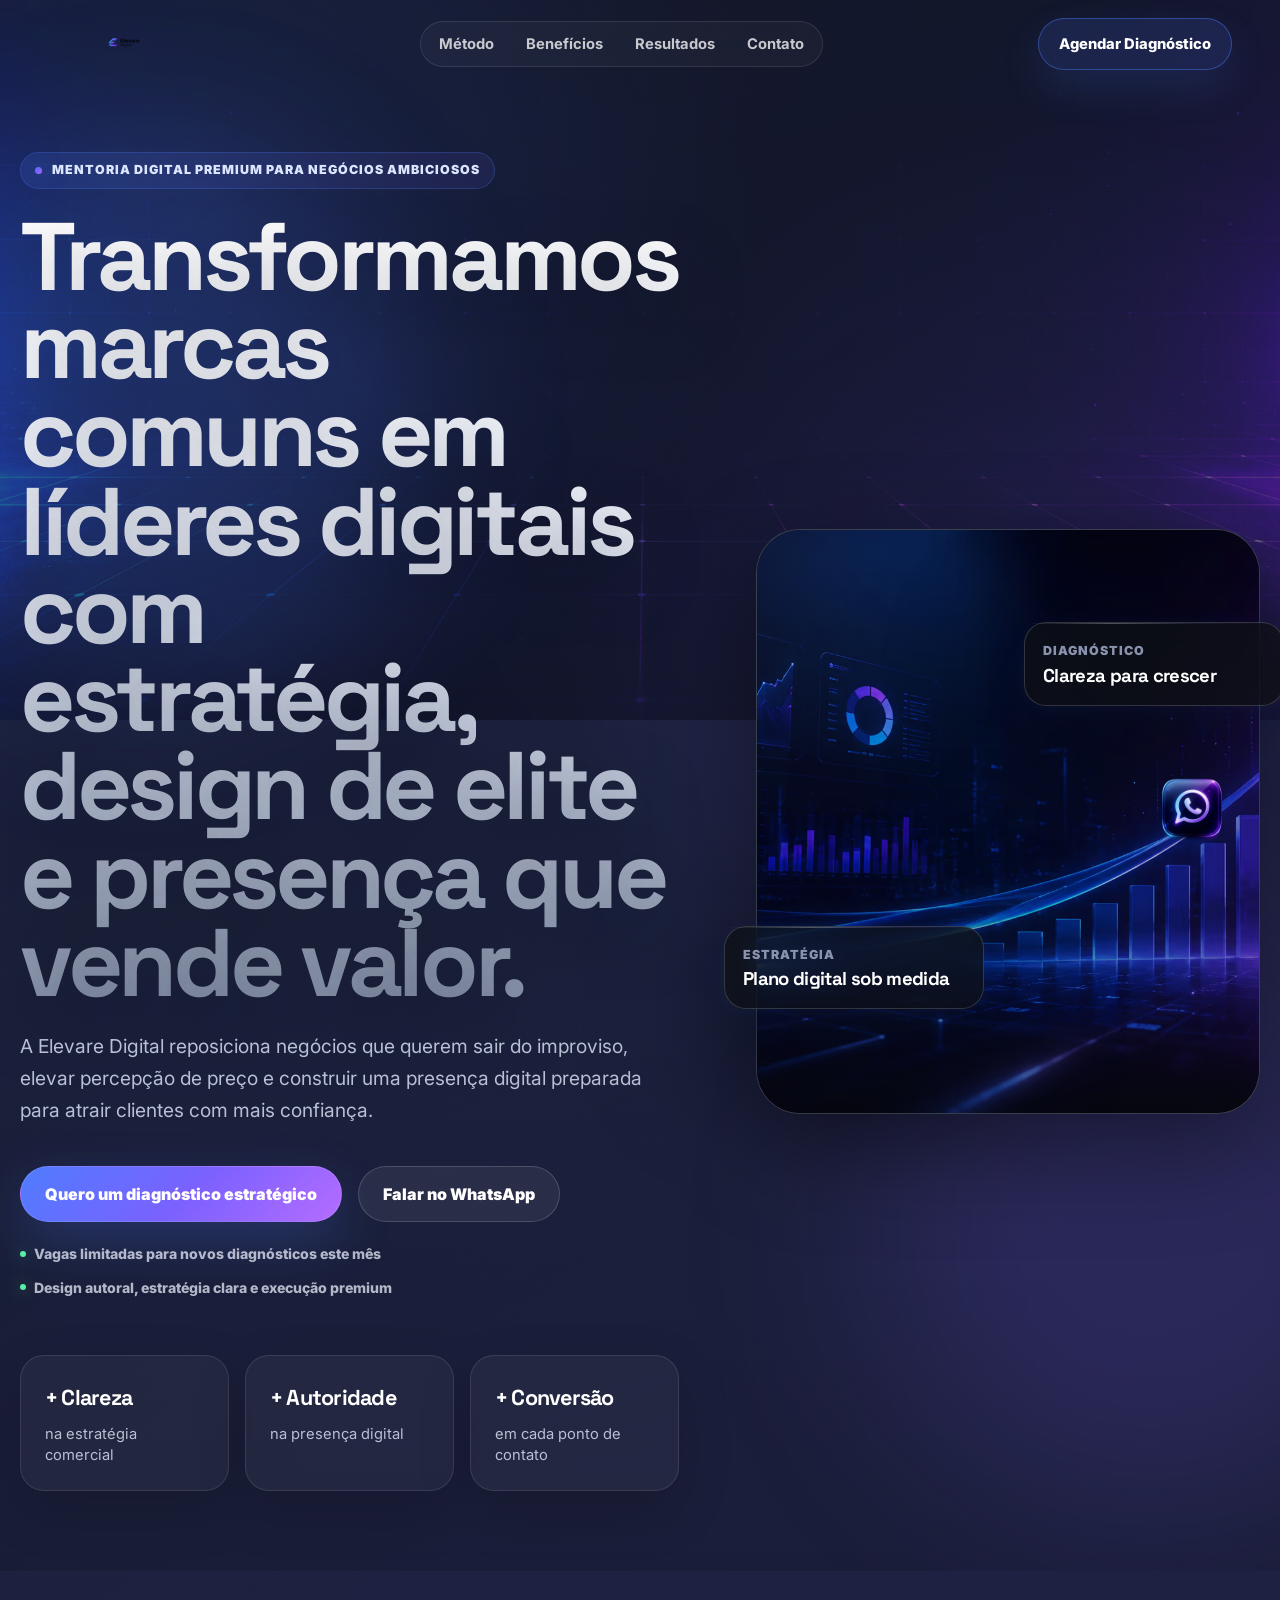
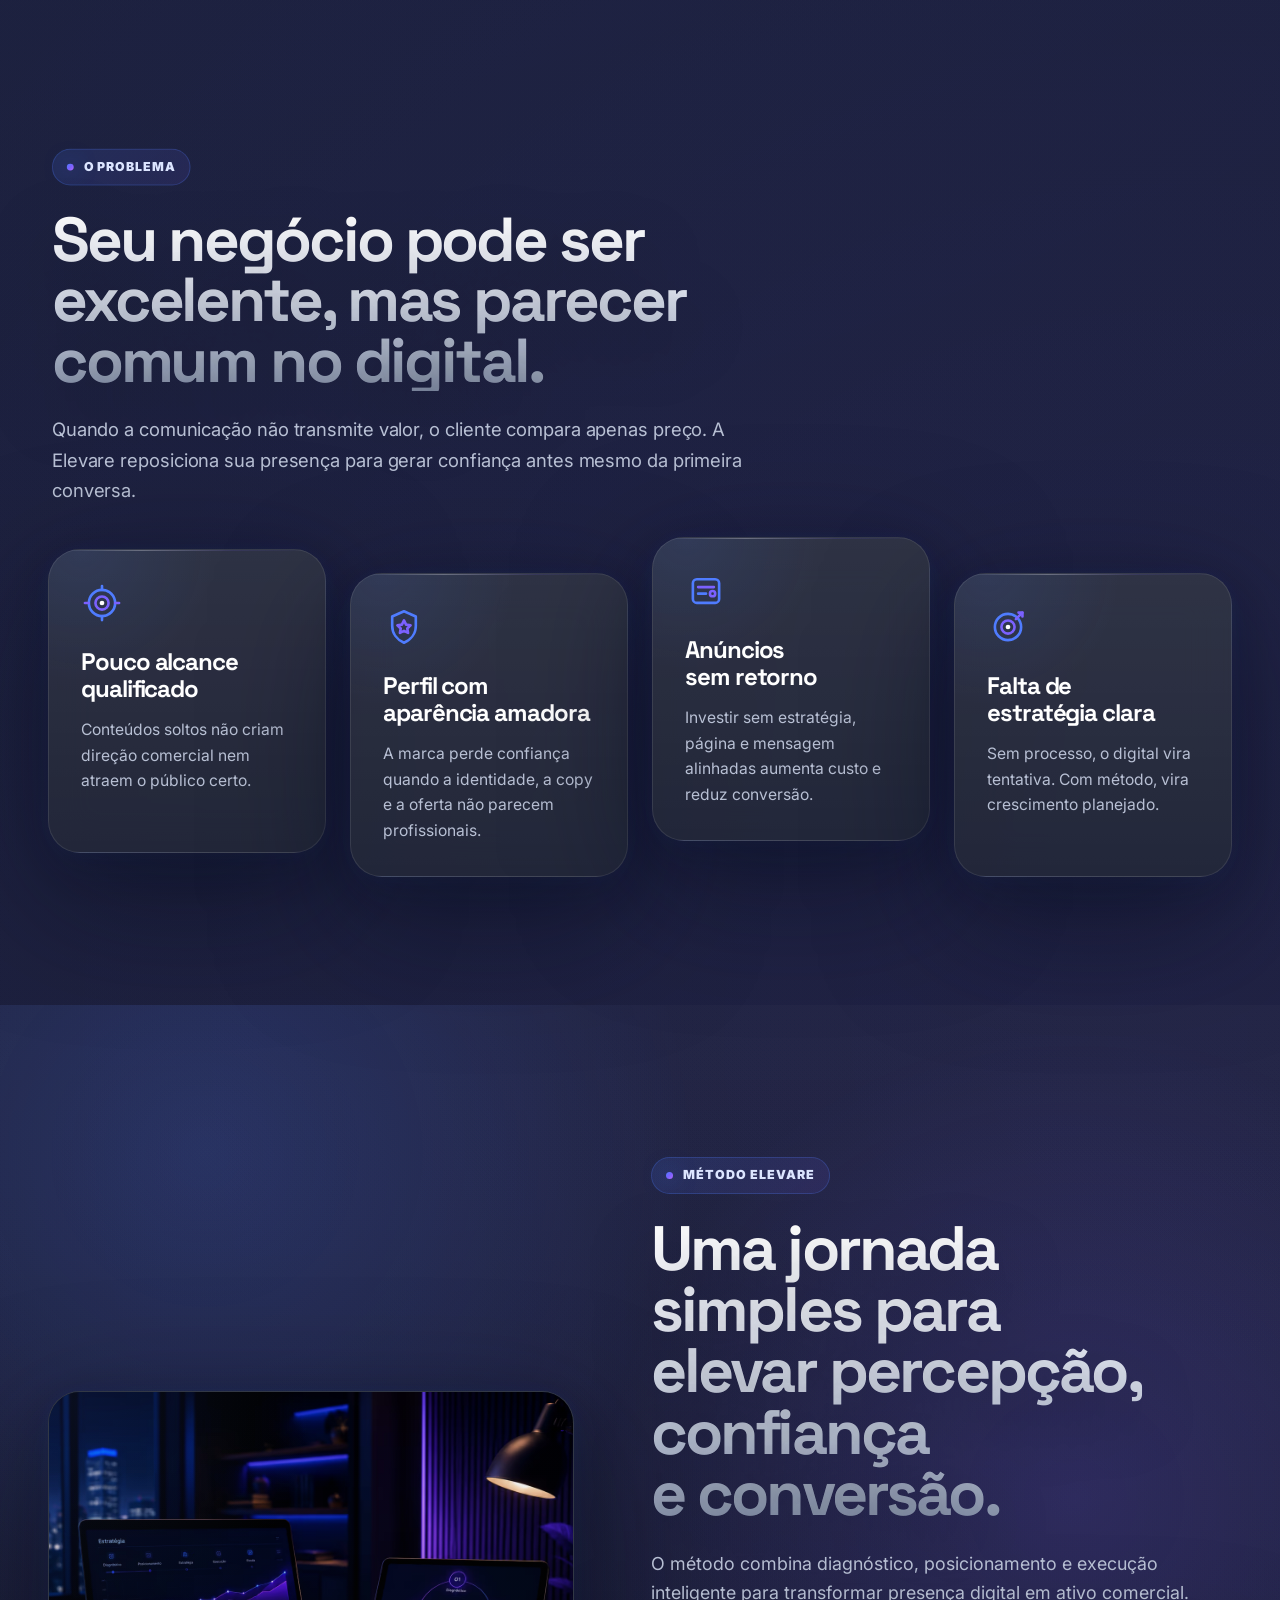
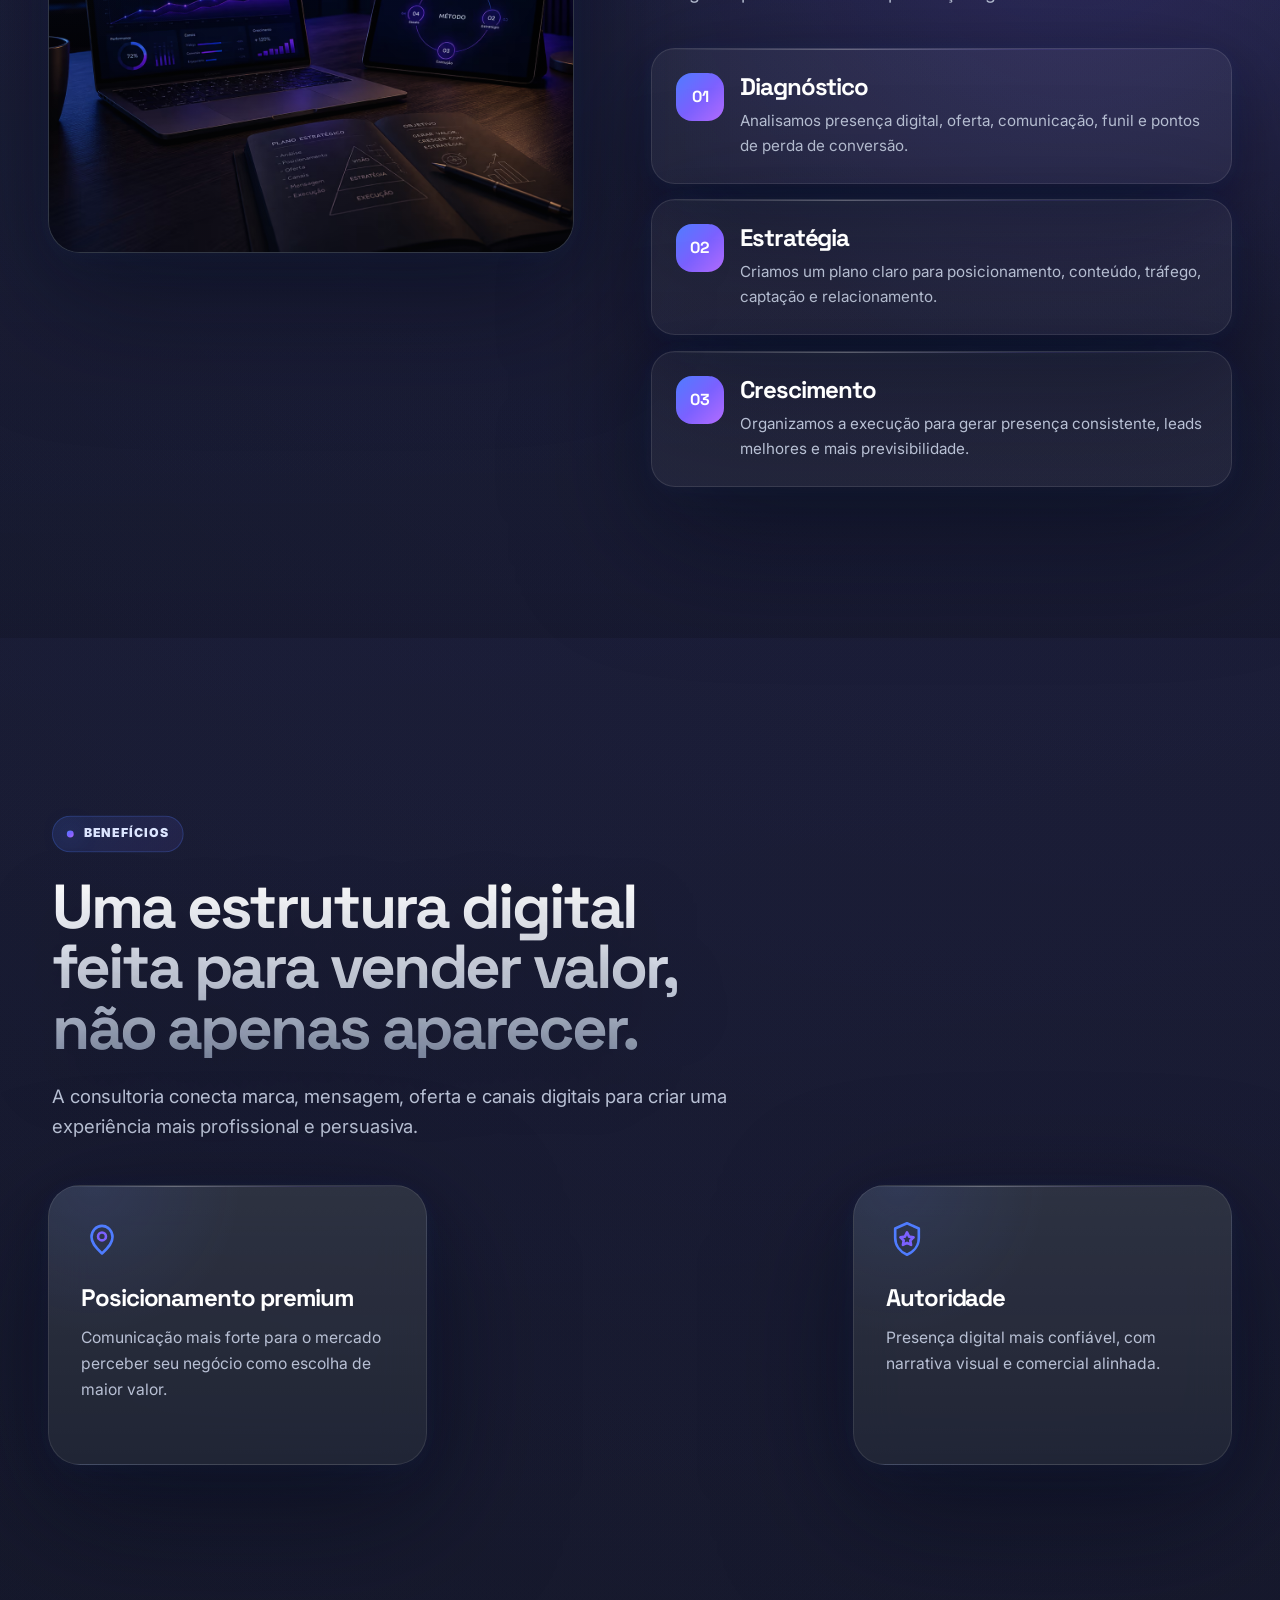
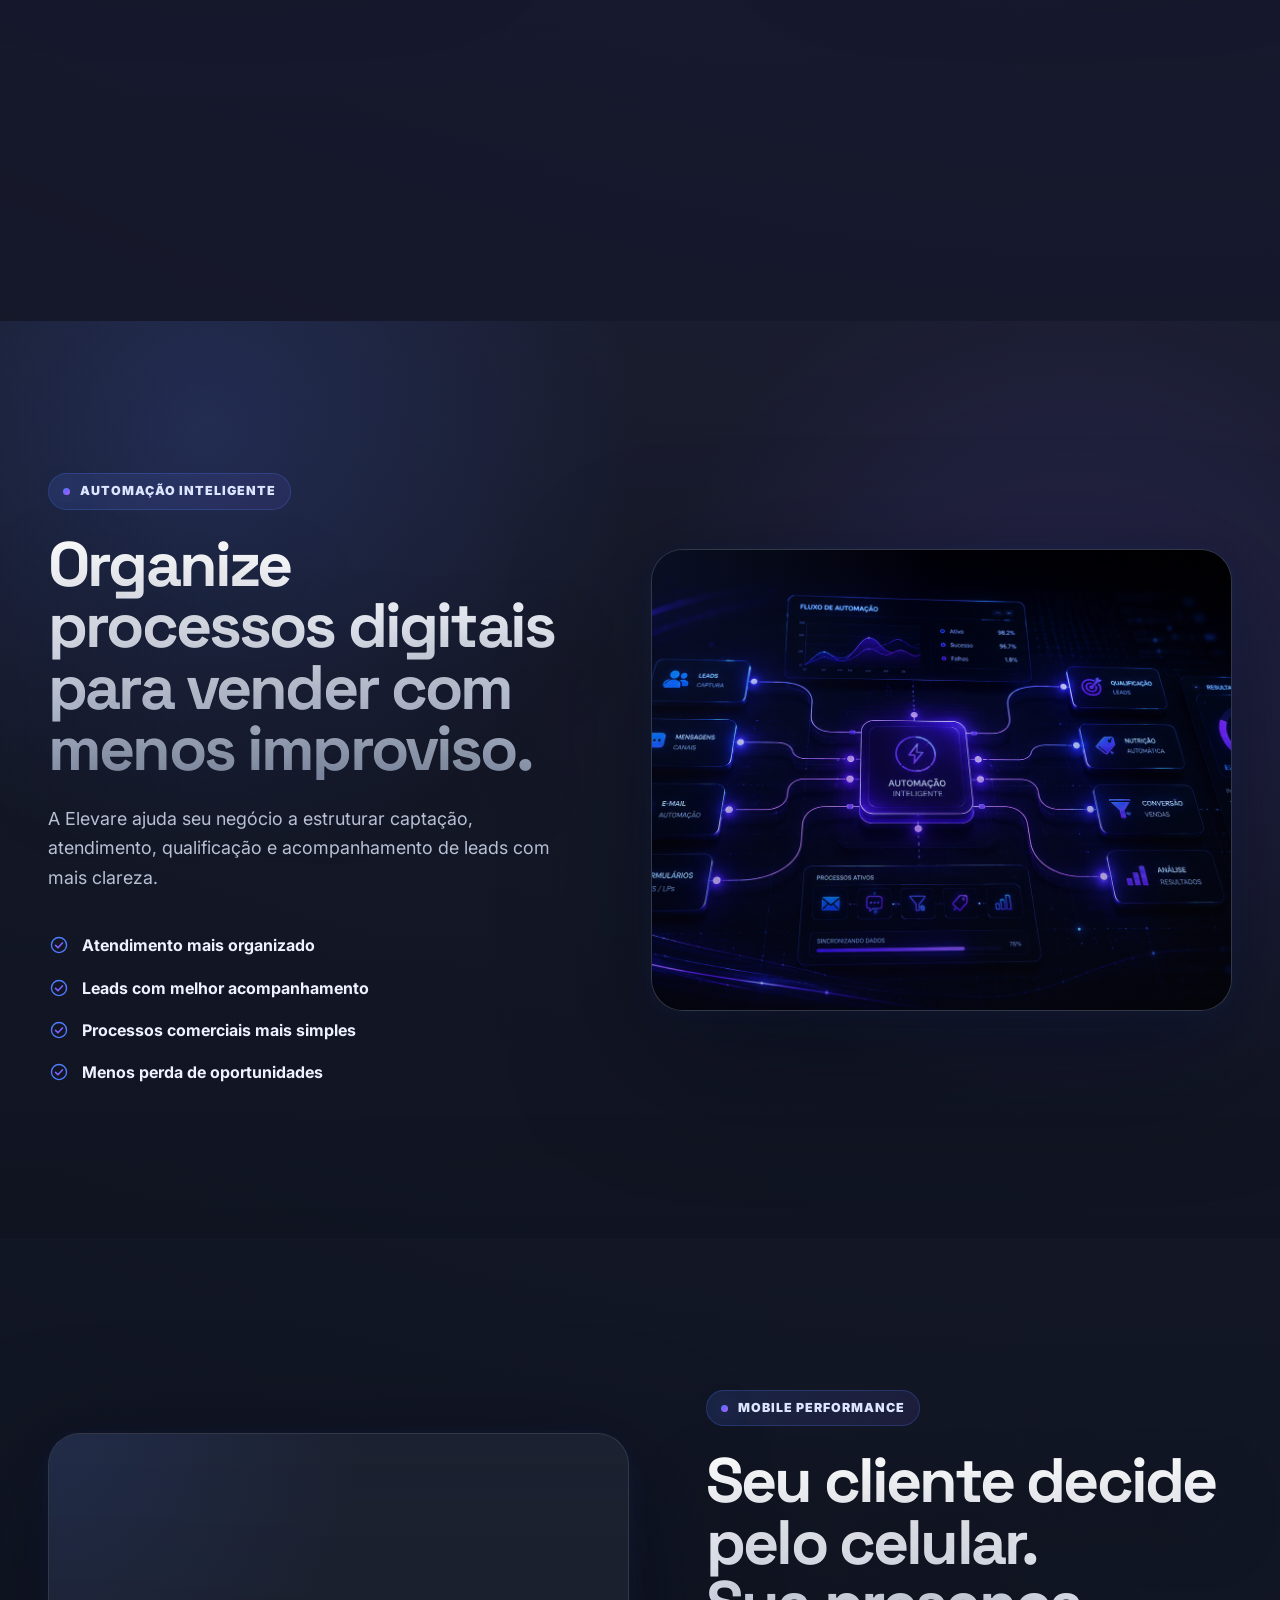
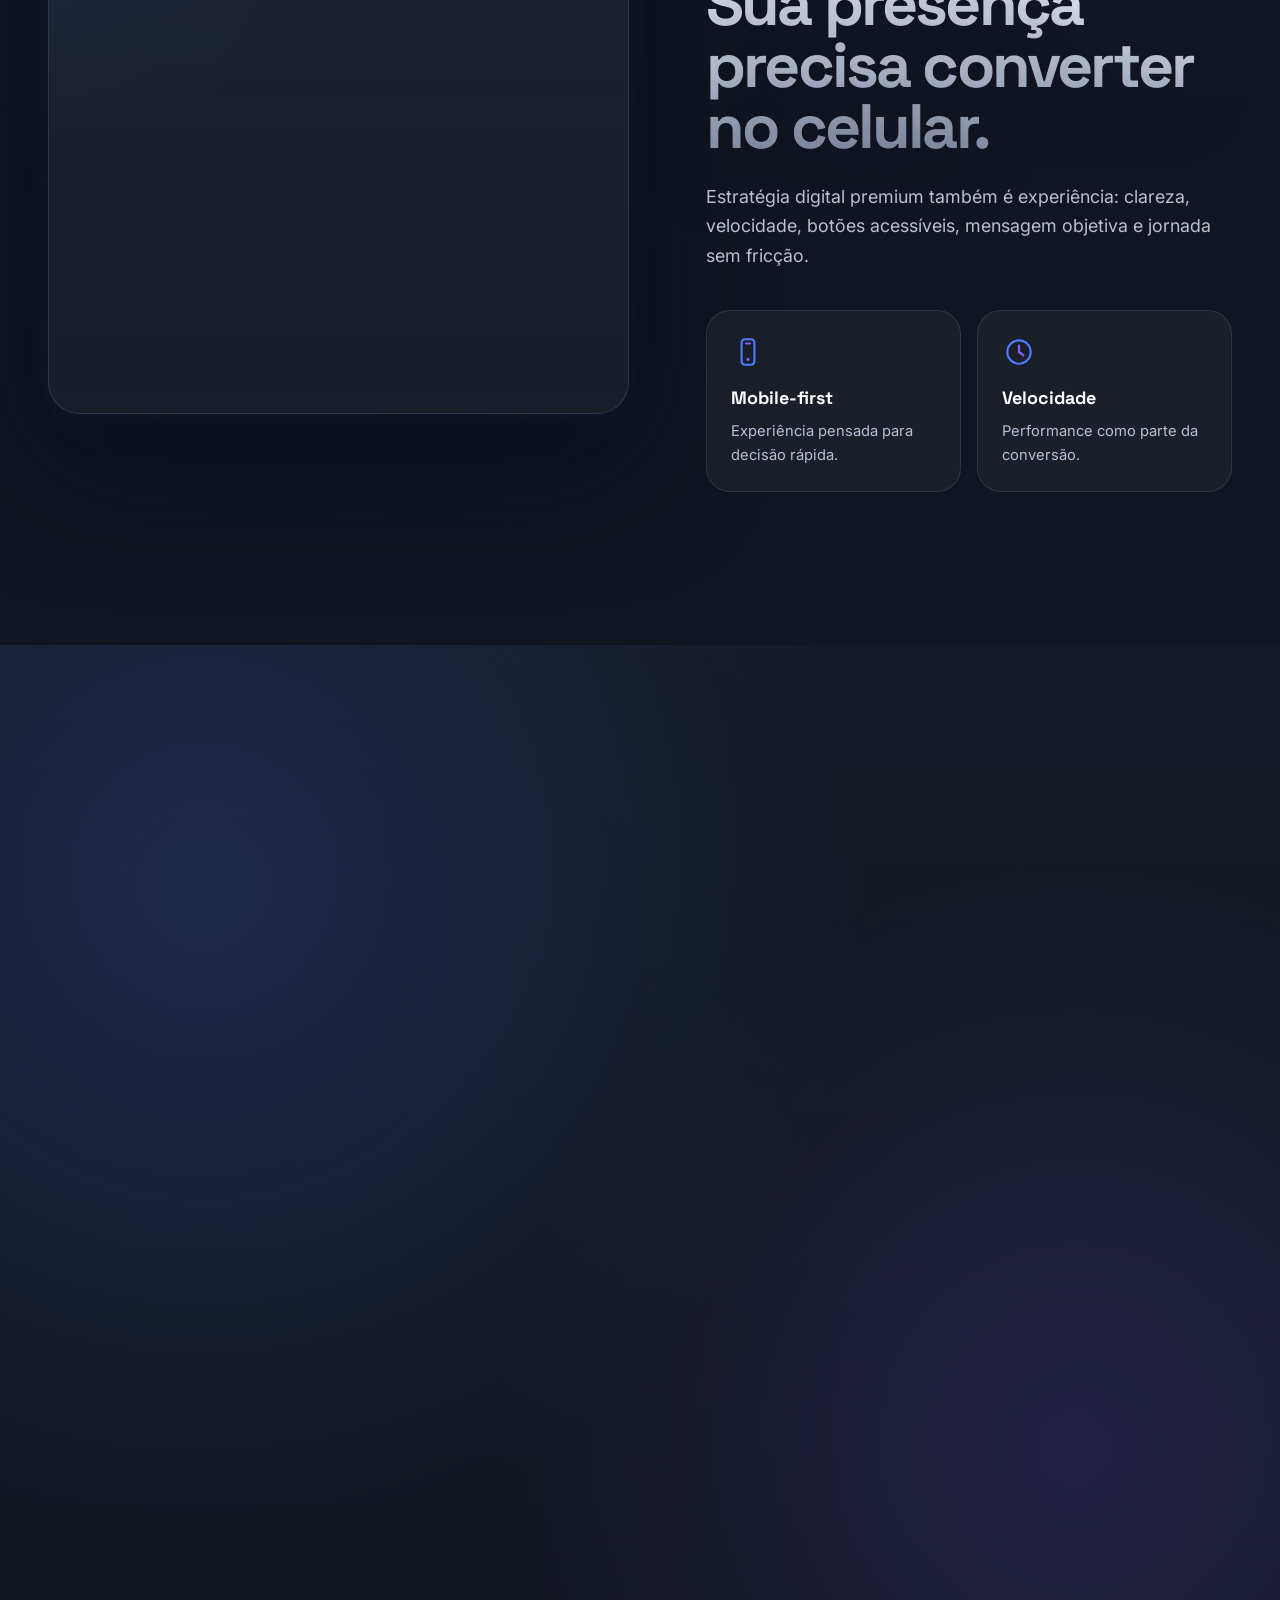
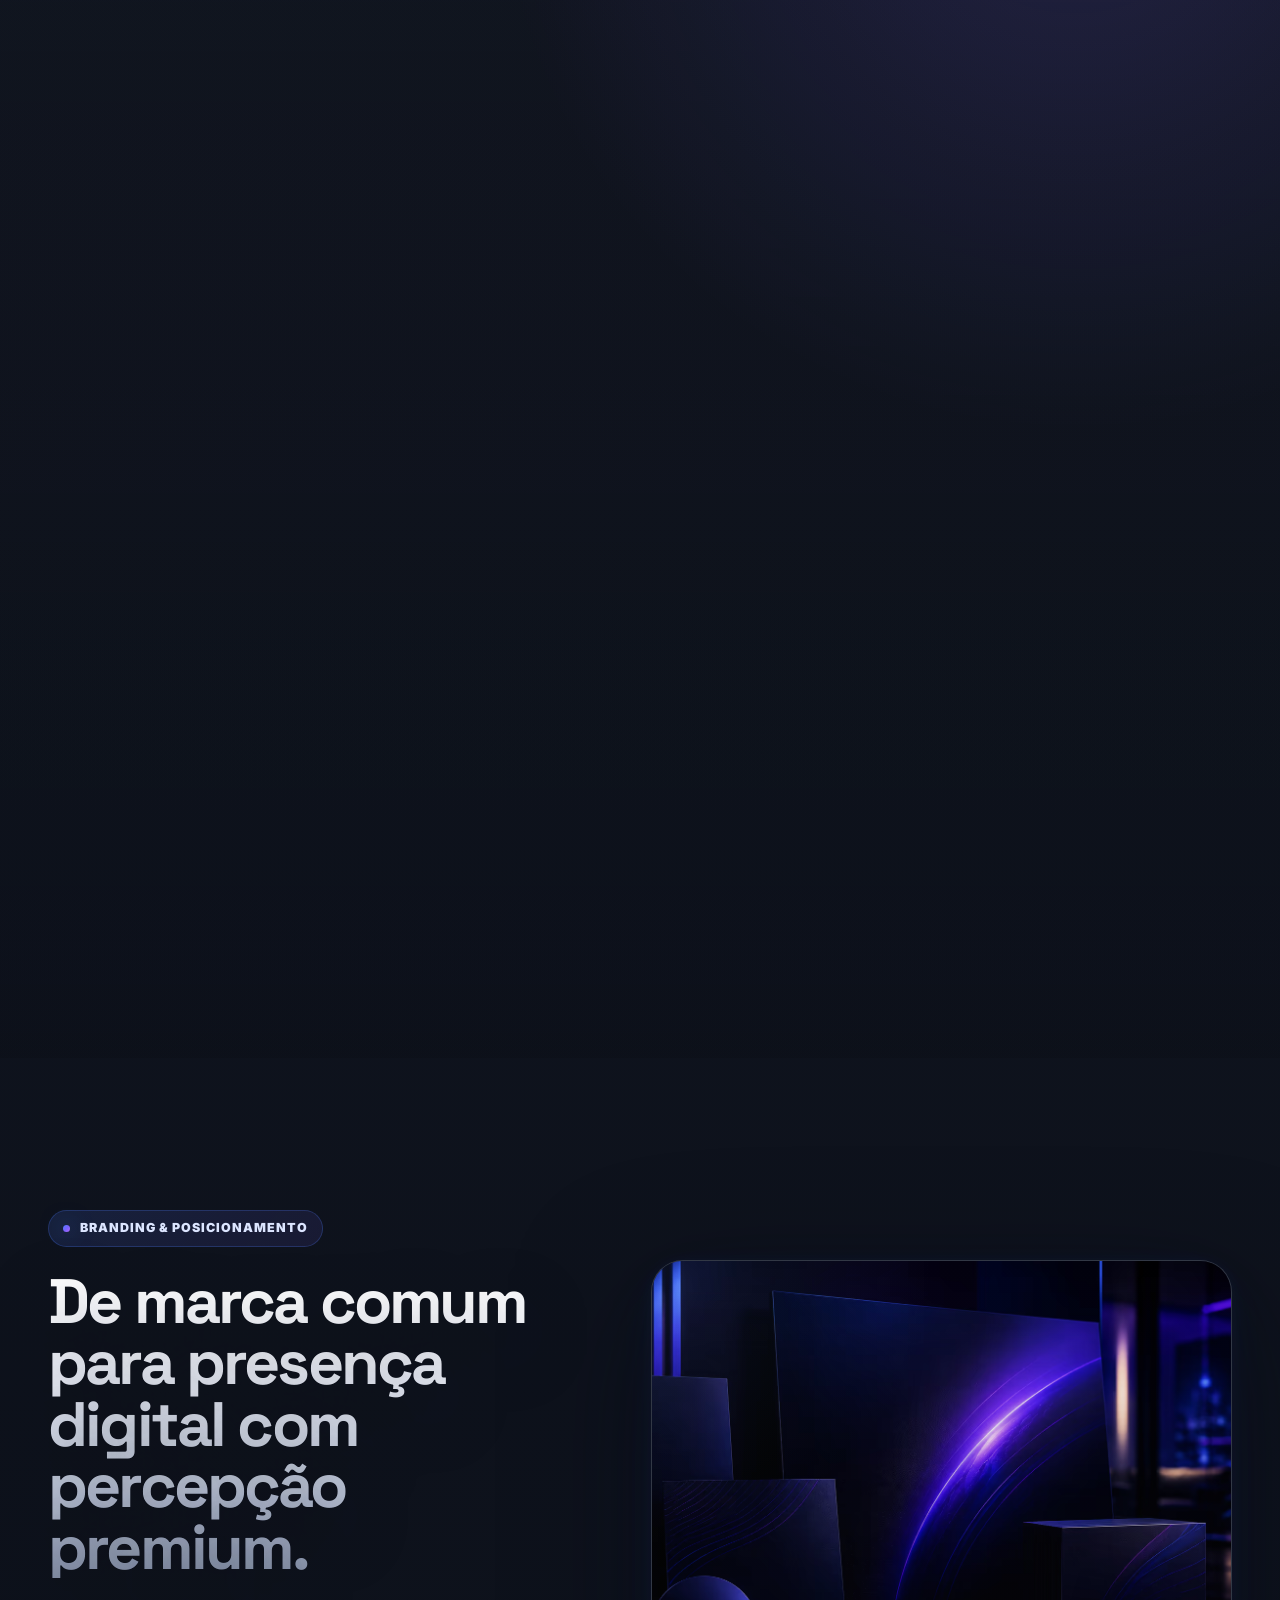
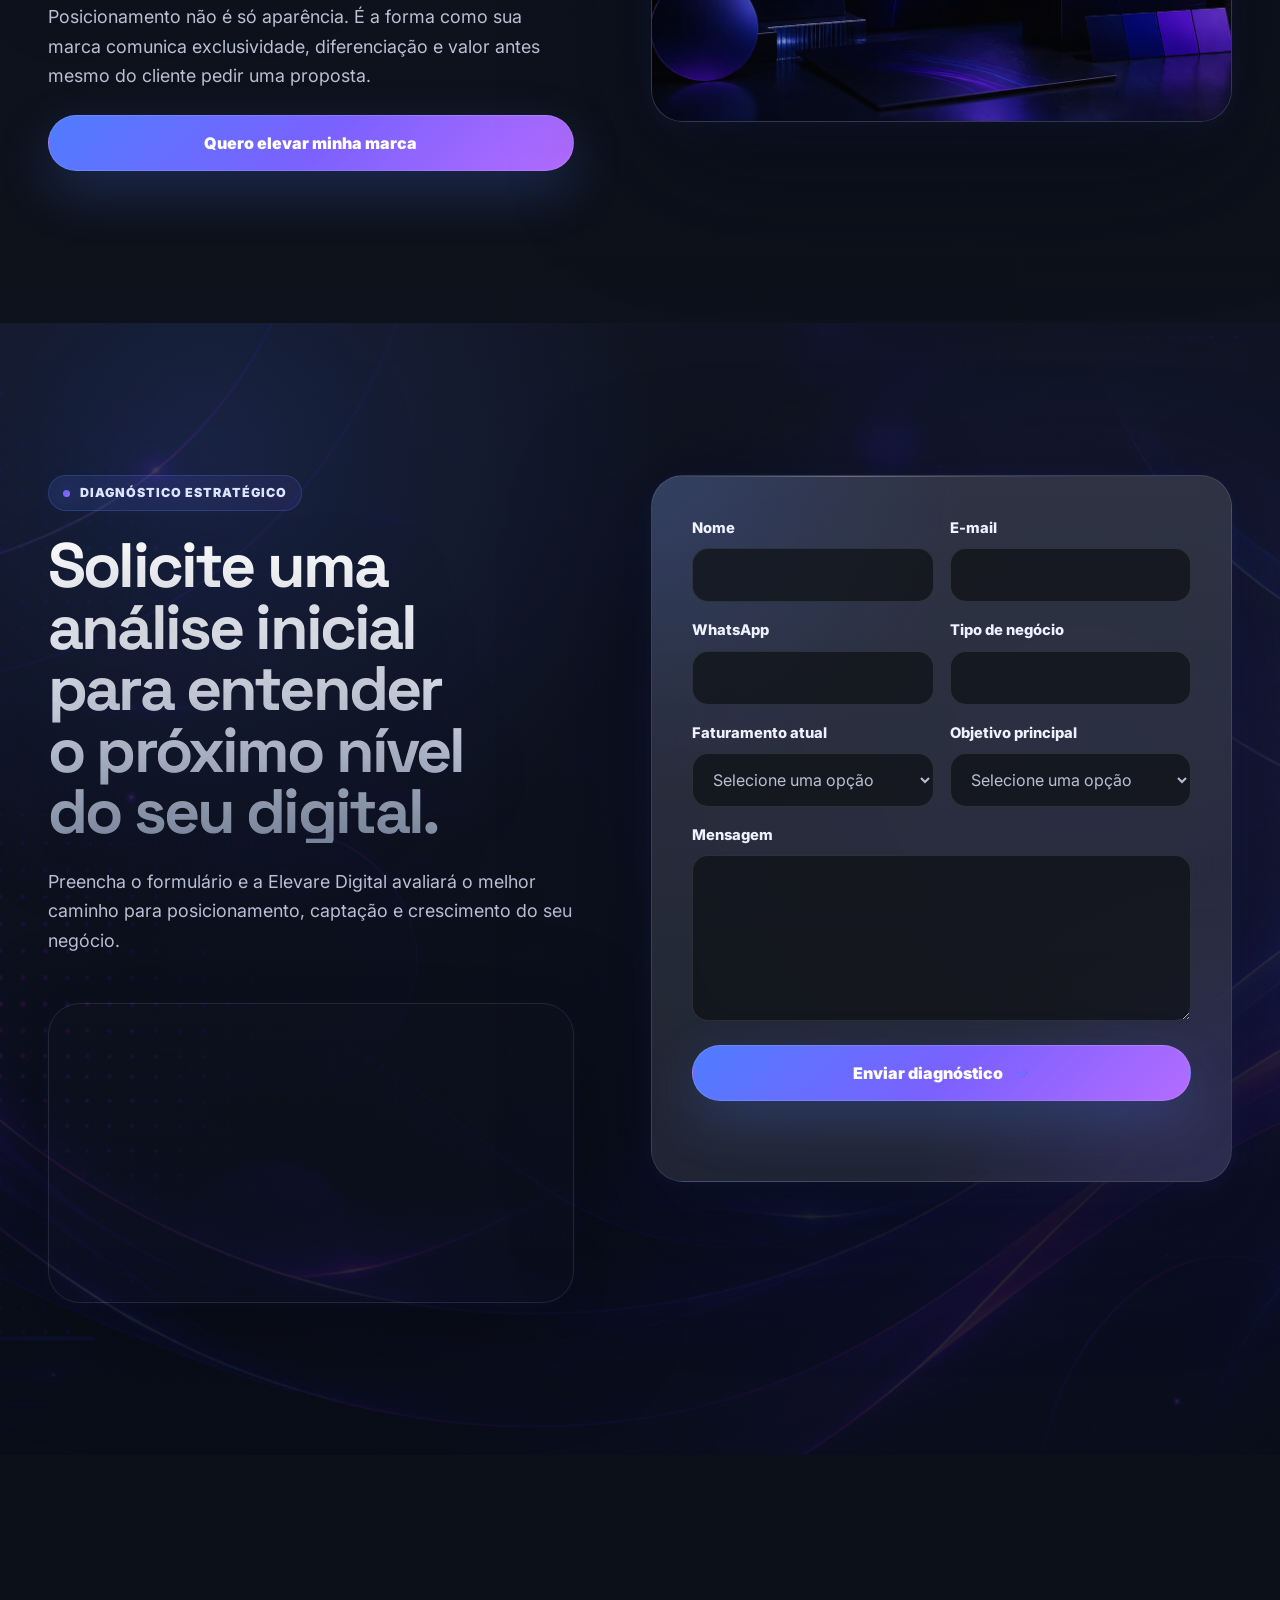
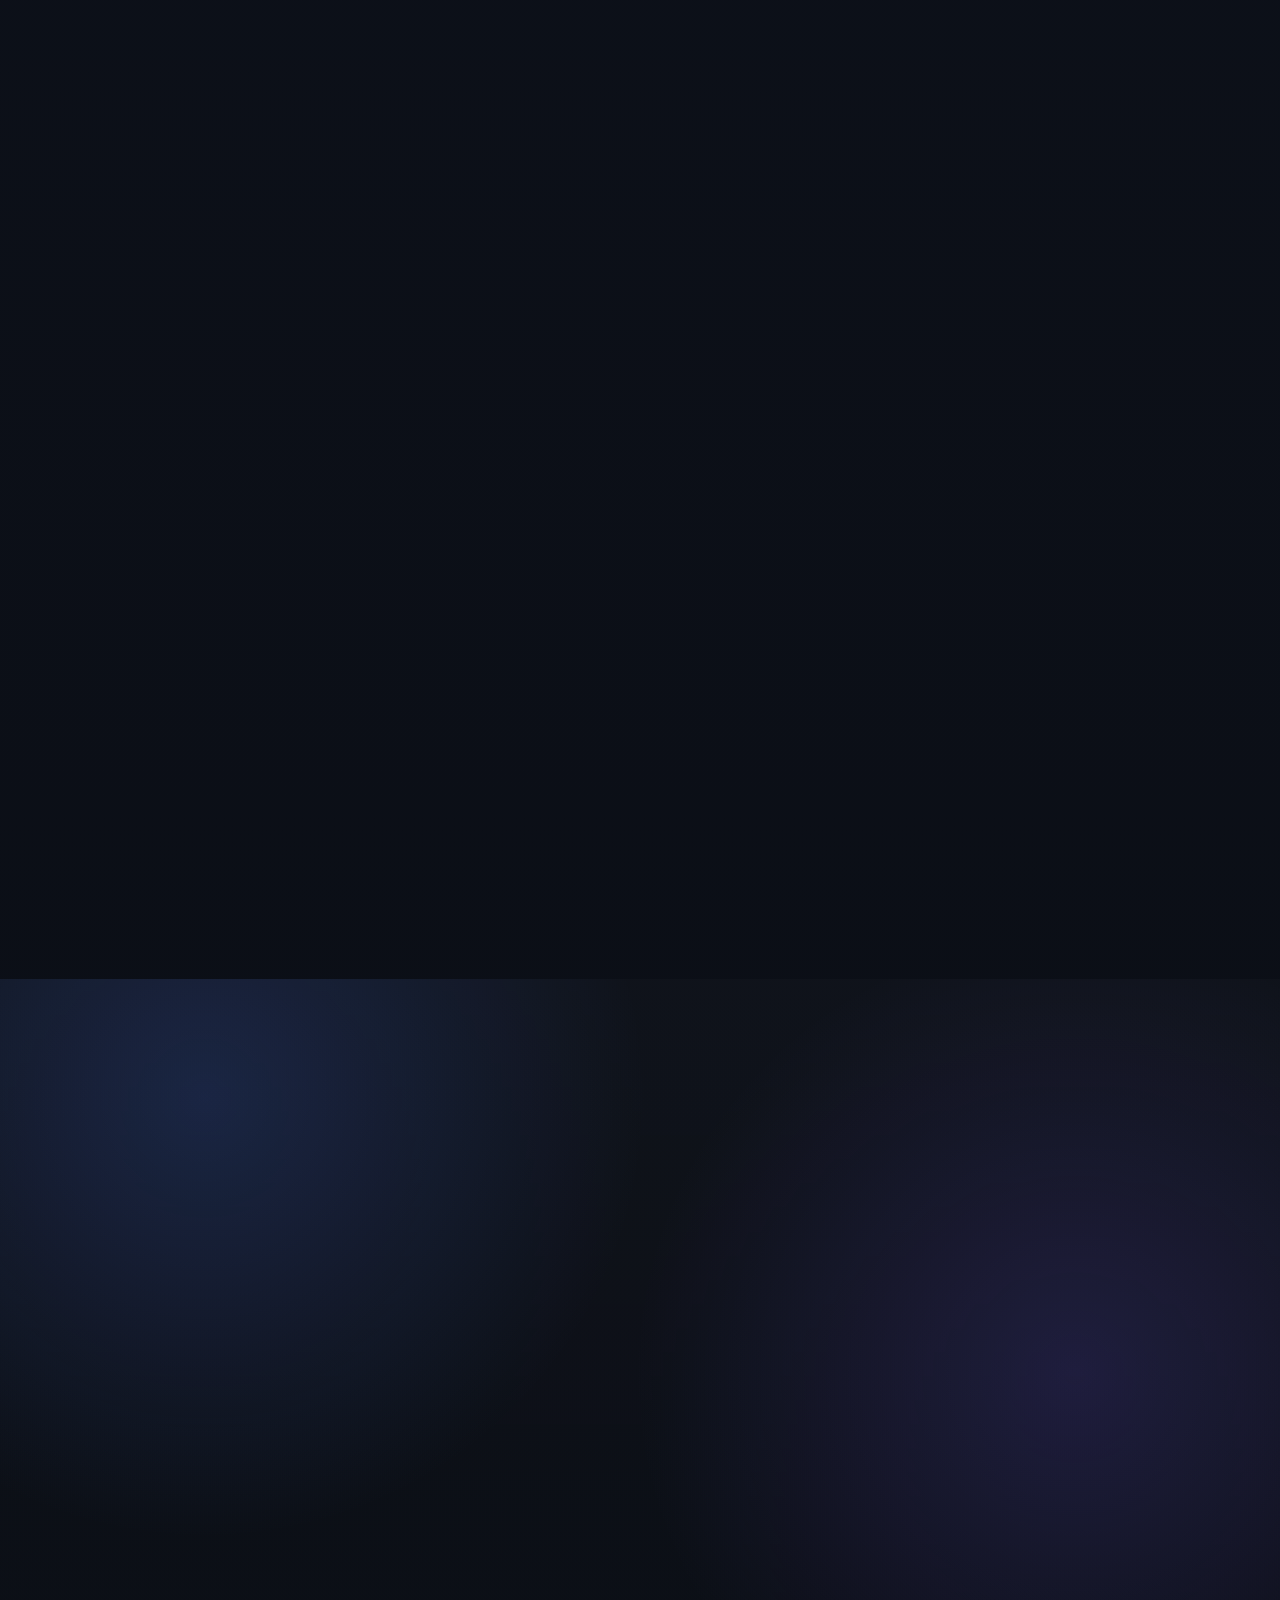
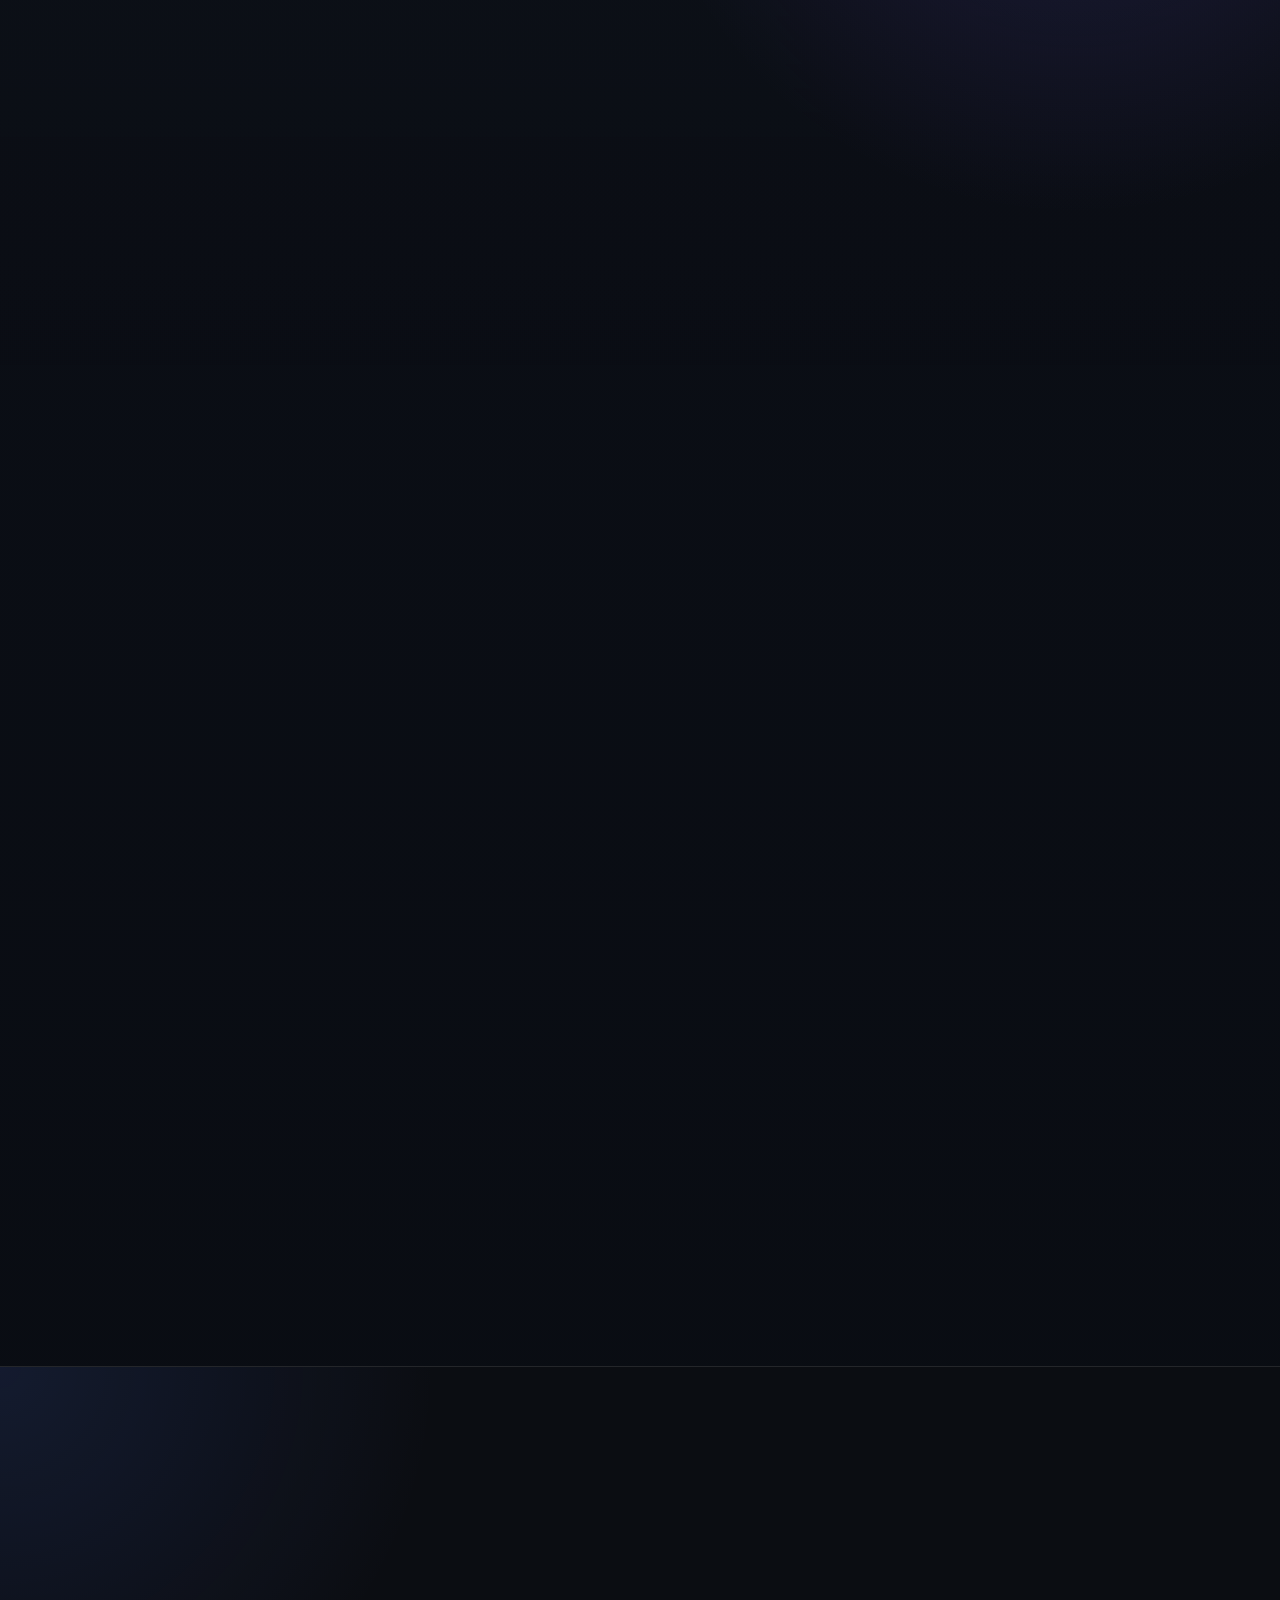
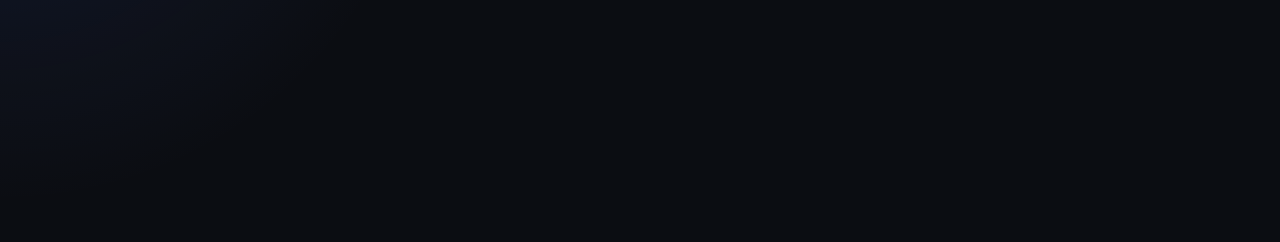
<file: index.html>
<!doctype html>

<html lang="pt-BR">
  <head>
    <meta charset="utf-8" />
    <meta content="width=device-width, initial-scale=1.0" name="viewport" />
    <title>Elevare Digital | Mentoria e Consultoria Digital High-Ticket</title>
    <meta
      content="Mentoria e consultoria digital premium para negócios que querem posicionamento, autoridade, leads qualificados e crescimento com estratégia."
      name="description"
    />
    <meta
      content="Elevare Digital, consultoria digital, mentoria digital, posicionamento digital, tráfego pago, marketing digital, geração de leads"
      name="keywords"
    />
    <meta content="Elevare Digital" name="author" />
    <meta content="index, follow" name="robots" />
    <link href="https://elevarestudio.netlify.app/" rel="canonical" />
    <meta
      content="Elevare Digital | Estratégia Digital Premium"
      property="og:title"
    />
    <meta
      content="Transforme sua presença digital em uma estrutura profissional de autoridade, conversão e crescimento."
      property="og:description"
    />
    <meta content="website" property="og:type" />
    <meta content="https://elevarestudio.netlify.app/" property="og:url" />
    <meta
      content="https://elevarestudio.netlify.app/assets/images/hero-elevare.avif"
      property="og:image"
    />
    <meta content="pt_BR" property="og:locale" />
    <meta content="summary_large_image" name="twitter:card" />
    <meta
      content="Elevare Digital | Mentoria Digital Premium"
      name="twitter:title"
    />
    <meta
      content="Consultoria digital para negócios que querem crescer com estratégia, autoridade e previsibilidade."
      name="twitter:description"
    />
    <meta
      content="https://elevarestudio.netlify.app/assets/images/hero-elevare.avif"
      name="twitter:image"
    />
    <meta content="#0F1115" name="theme-color" />
    <meta content="#0F1115" name="msapplication-TileColor" />
    <meta content="browserconfig.xml" name="msapplication-config" />
    <link href="site.webmanifest" rel="manifest" />
    <link href="assets/logos/favicon-elevare.png" rel="icon" type="image/png" />
    <link href="assets/logos/favicon-elevare.png" rel="apple-touch-icon" />
    <link href="https://fonts.googleapis.com" rel="preconnect" />
    <link crossorigin="" href="https://fonts.gstatic.com" rel="preconnect" />
    <link
      href="https://fonts.googleapis.com/css2?family=Inter:wght@400;500;600;700;800&amp;family=Space+Grotesk:wght@500;600;700&amp;display=swap"
      rel="stylesheet"
    />
    <link href="css/style.css" rel="stylesheet" />
    <script type="application/ld+json">
      {
        "@context": "https://schema.org",
        "@type": "ProfessionalService",
        "name": "Elevare Digital",
        "description": "Mentoria e consultoria digital premium para posicionamento, autoridade, leads e crescimento.",
        "url": "https://elevarestudio.netlify.app/",
        "image": "https://elevarestudio.netlify.app/assets/logos/logo-elevare.png",
        "telephone": "+5583998326680",
        "sameAs": [
          "https://instagram.com/elevaredigital",
          "https://wa.me/5583998326680"
        ],
        "areaServed": "Brasil",
        "serviceType": "Consultoria digital premium"
      }
    </script>
  </head>
  <body>
    <div aria-hidden="true" class="site-loader" id="siteLoader">
      <img
        alt=""
        class="loader-glow"
        height="56"
        src="assets/images/loader-glow.webp"
        width="56"
      />
      <img
        alt="Elevare Digital"
        class="loader-logo"
        height="96"
        src="assets/logos/logo-elevare-white.png"
        width="320"
      />
    </div>
    <a class="skip-link" href="#main">Pular para o conteúdo principal</a>
    <header class="header" id="header">
      <div class="container header-container">
        <a aria-label="Elevare Digital - início" class="brand" href="#home">
          <img
            alt="Elevare Digital"
            class="brand-logo"
            height="96"
            src="assets/logos/logo-elevare-white.png"
            width="320"
          />
        </a>
        <nav aria-label="Menu principal" class="nav" id="nav">
          <a href="#metodo">Método</a>
          <a href="#beneficios">Benefícios</a>
          <a href="#resultados">Resultados</a>
          <a href="#contato">Contato</a>
        </nav>
        <a class="header-cta" href="#diagnostico">Agendar Diagnóstico</a>
        <button
          aria-controls="nav"
          aria-expanded="false"
          aria-label="Abrir menu"
          class="menu-toggle"
          id="menuToggle"
          type="button"
        >
          <img
            alt=""
            class="menu-icon-open"
            height="24"
            src="assets/icons/icon-menu.svg"
            width="24"
          />
          <img
            alt=""
            class="menu-icon-close"
            height="24"
            src="assets/icons/icon-close.svg"
            width="24"
          />
        </button>
      </div>
    </header>
    <main id="main">
      <section class="hero section-dark" id="home">
        <div class="hero-bg">
          <picture
            ><source
              srcset="assets/backgrounds/bg-grid-dark.avif"
              type="image/avif" />
            <img
              alt=""
              aria-hidden="true"
              height="1080"
              src="assets/backgrounds/bg-grid-dark.avif"
              width="1920"
          /></picture>
        </div>
        <div class="container hero-container">
          <div class="hero-content reveal">
            <span class="eyebrow"
              >Mentoria digital premium para negócios ambiciosos</span
            >
            <h1>
              Transformamos marcas comuns em líderes digitais com estratégia,
              design de elite e presença que vende valor.
            </h1>
            <p class="hero-text">
              A Elevare Digital reposiciona negócios que querem sair do
              improviso, elevar percepção de preço e construir uma presença
              digital preparada para atrair clientes com mais confiança.
            </p>
            <div class="hero-actions">
              <a class="btn btn-primary" href="#diagnostico"
                >Quero um diagnóstico estratégico</a
              >
              <a
                aria-label="Falar com a Elevare Digital pelo WhatsApp"
                class="btn btn-secondary"
                href="https://wa.me/5583998326680"
                rel="noopener noreferrer"
                target="_blank"
              >
                <img
                  alt=""
                  height="128"
                  src="assets/icons/icon-whatsapp.png"
                  width="128"
                />
                Falar no WhatsApp
              </a>
            </div>
            <div aria-label="Diferenciais do atendimento" class="cta-microcopy">
              <span>Vagas limitadas para novos diagnósticos este mês</span>
              <span>Design autoral, estratégia clara e execução premium</span>
            </div>
            <div aria-label="Indicadores da consultoria" class="hero-stats">
              <div>
                <strong>+ Clareza</strong>
                <span>na estratégia comercial</span>
              </div>
              <div>
                <strong>+ Autoridade</strong>
                <span>na presença digital</span>
              </div>
              <div>
                <strong>+ Conversão</strong>
                <span>em cada ponto de contato</span>
              </div>
            </div>
          </div>
          <div class="hero-visual reveal">
            <picture>
              <source
                media="(max-width: 640px)"
                srcset="assets/images/hero-elevare-mobile.avif"
                type="image/avif"
              />
              <source
                media="(max-width: 1024px)"
                srcset="assets/images/hero-elevare-tablet.avif"
                type="image/avif"
              />
              <img
                alt="Ambiente premium de estratégia digital da Elevare Digital"
                decoding="async"
                fetchpriority="high"
                height="840"
                src="assets/images/hero-elevare.avif"
                width="720"
              />
            </picture>
            <div class="floating-card floating-card-one">
              <span>Estratégia</span>
              <strong>Plano digital sob medida</strong>
            </div>
            <div class="floating-card floating-card-two">
              <span>Diagnóstico</span>
              <strong>Clareza para crescer</strong>
            </div>
          </div>
        </div>
      </section>
      <section class="pain section-padding" id="problema">
        <div class="container">
          <div class="section-heading reveal">
            <span class="eyebrow">O problema</span>
            <h2>
              Seu negócio pode ser excelente, mas parecer comum no digital.
            </h2>
            <p>
              Quando a comunicação não transmite valor, o cliente compara apenas
              preço. A Elevare reposiciona sua presença para gerar confiança
              antes mesmo da primeira conversa.
            </p>
          </div>
          <div class="pain-grid">
            <article class="premium-card reveal">
              <img
                alt=""
                height="42"
                src="assets/icons/icon-target.svg"
                width="42"
              />
              <h3>Pouco alcance qualificado</h3>
              <p>
                Conteúdos soltos não criam direção comercial nem atraem o
                público certo.
              </p>
            </article>
            <article class="premium-card reveal">
              <img
                alt=""
                height="42"
                src="assets/icons/icon-authority.svg"
                width="42"
              />
              <h3>Perfil com aparência amadora</h3>
              <p>
                A marca perde confiança quando a identidade, a copy e a oferta
                não parecem profissionais.
              </p>
            </article>
            <article class="premium-card reveal">
              <img
                alt=""
                height="42"
                src="assets/icons/icon-ads.svg"
                width="42"
              />
              <h3>Anúncios sem retorno</h3>
              <p>
                Investir sem estratégia, página e mensagem alinhadas aumenta
                custo e reduz conversão.
              </p>
            </article>
            <article class="premium-card reveal">
              <img
                alt=""
                height="42"
                src="assets/icons/icon-strategy.svg"
                width="42"
              />
              <h3>Falta de estratégia clara</h3>
              <p>
                Sem processo, o digital vira tentativa. Com método, vira
                crescimento planejado.
              </p>
            </article>
          </div>
        </div>
      </section>
      <section class="method section-padding section-dark" id="metodo">
        <div class="container method-container">
          <div class="method-visual reveal">
            <picture
              ><source
                srcset="assets/images/method-strategy.avif"
                type="image/avif" />
              <img
                alt="Planejamento estratégico digital premium"
                decoding="async"
                height="720"
                loading="lazy"
                src="assets/images/method-strategy.avif"
                width="960"
            /></picture>
          </div>
          <div class="method-content reveal">
            <span class="eyebrow">Método Elevare</span>
            <h2>
              Uma jornada simples para elevar percepção, confiança e conversão.
            </h2>
            <p>
              O método combina diagnóstico, posicionamento e execução
              inteligente para transformar presença digital em ativo comercial.
            </p>
            <div class="steps">
              <article class="step-card">
                <span>01</span>
                <h3>Diagnóstico</h3>
                <p>
                  Analisamos presença digital, oferta, comunicação, funil e
                  pontos de perda de conversão.
                </p>
              </article>
              <article class="step-card">
                <span>02</span>
                <h3>Estratégia</h3>
                <p>
                  Criamos um plano claro para posicionamento, conteúdo, tráfego,
                  captação e relacionamento.
                </p>
              </article>
              <article class="step-card">
                <span>03</span>
                <h3>Crescimento</h3>
                <p>
                  Organizamos a execução para gerar presença consistente, leads
                  melhores e mais previsibilidade.
                </p>
              </article>
            </div>
          </div>
        </div>
      </section>
      <section class="benefits section-padding" id="beneficios">
        <div class="container">
          <div class="section-heading reveal">
            <span class="eyebrow">Benefícios</span>
            <h2>
              Uma estrutura digital feita para vender valor, não apenas
              aparecer.
            </h2>
            <p>
              A consultoria conecta marca, mensagem, oferta e canais digitais
              para criar uma experiência mais profissional e persuasiva.
            </p>
          </div>
          <div class="benefits-grid">
            <article class="premium-card reveal">
              <img
                alt=""
                height="42"
                src="assets/icons/icon-positioning.svg"
                width="42"
              />
              <h3>Posicionamento premium</h3>
              <p>
                Comunicação mais forte para o mercado perceber seu negócio como
                escolha de maior valor.
              </p>
            </article>
            <article class="premium-card reveal">
              <img
                alt=""
                height="42"
                src="assets/icons/icon-leads.svg"
                width="42"
              />
              <h3>Mais leads qualificados</h3>
              <p>
                Estrutura pensada para atrair pessoas com maior intenção e
                reduzir curiosos sem perfil.
              </p>
            </article>
            <article class="premium-card reveal">
              <img
                alt=""
                height="42"
                src="assets/icons/icon-authority.svg"
                width="42"
              />
              <h3>Autoridade</h3>
              <p>
                Presença digital mais confiável, com narrativa visual e
                comercial alinhada.
              </p>
            </article>
            <article class="premium-card reveal">
              <img
                alt=""
                height="42"
                src="assets/icons/icon-growth.svg"
                width="42"
              />
              <h3>Clareza comercial</h3>
              <p>
                Oferta, comunicação e canais organizados para facilitar a
                decisão do cliente.
              </p>
            </article>
            <article class="premium-card reveal">
              <img
                alt=""
                height="42"
                src="assets/icons/icon-analytics.svg"
                width="42"
              />
              <h3>Funil simples</h3>
              <p>
                Um caminho claro entre atenção, interesse, contato e fechamento.
              </p>
            </article>
            <article class="premium-card reveal">
              <img
                alt=""
                height="42"
                src="assets/icons/icon-shield.svg"
                width="42"
              />
              <h3>Previsibilidade</h3>
              <p>
                Processos digitais mais consistentes para reduzir dependência de
                indicações aleatórias.
              </p>
            </article>
          </div>
        </div>
      </section>
      <section class="automation section-padding section-dark">
        <div class="container split-container">
          <div class="split-content reveal">
            <span class="eyebrow">Automação inteligente</span>
            <h2>
              Organize processos digitais para vender com menos improviso.
            </h2>
            <p>
              A Elevare ajuda seu negócio a estruturar captação, atendimento,
              qualificação e acompanhamento de leads com mais clareza.
            </p>
            <ul class="check-list">
              <li>
                <img
                  alt=""
                  height="22"
                  src="assets/icons/icon-check.svg"
                  width="22"
                />
                Atendimento mais organizado
              </li>
              <li>
                <img
                  alt=""
                  height="22"
                  src="assets/icons/icon-check.svg"
                  width="22"
                />
                Leads com melhor acompanhamento
              </li>
              <li>
                <img
                  alt=""
                  height="22"
                  src="assets/icons/icon-check.svg"
                  width="22"
                />
                Processos comerciais mais simples
              </li>
              <li>
                <img
                  alt=""
                  height="22"
                  src="assets/icons/icon-check.svg"
                  width="22"
                />
                Menos perda de oportunidades
              </li>
            </ul>
          </div>
          <div class="split-visual reveal">
            <picture
              ><source
                srcset="assets/images/automation-system.webp"
                type="image/webp" />
              <img
                alt="Sistema digital de automação comercial"
                decoding="async"
                height="720"
                loading="lazy"
                src="assets/images/automation-system.webp"
                width="960"
            /></picture>
          </div>
        </div>
      </section>
      <section class="mobile-performance section-padding">
        <div class="container split-container reverse">
          <div class="split-visual reveal">
            <picture
              ><source
                srcset="assets/images/mobile-performance.webp"
                type="image/webp" />
              <img
                alt="Experiência mobile premium para conversão"
                decoding="async"
                height="720"
                loading="lazy"
                src="assets/images/mobile-performance.webp"
                width="960"
            /></picture>
          </div>
          <div class="split-content reveal">
            <span class="eyebrow">Mobile performance</span>
            <h2>
              Seu cliente decide pelo celular. Sua presença precisa converter no
              celular.
            </h2>
            <p>
              Estratégia digital premium também é experiência: clareza,
              velocidade, botões acessíveis, mensagem objetiva e jornada sem
              fricção.
            </p>
            <div class="mini-grid">
              <article>
                <img
                  alt=""
                  height="34"
                  src="assets/icons/icon-mobile.svg"
                  width="34"
                />
                <strong>Mobile-first</strong>
                <span>Experiência pensada para decisão rápida.</span>
              </article>
              <article>
                <img
                  alt=""
                  height="34"
                  src="assets/icons/icon-clock.svg"
                  width="34"
                />
                <strong>Velocidade</strong>
                <span>Performance como parte da conversão.</span>
              </article>
            </div>
          </div>
        </div>
      </section>
      <section class="results section-padding section-dark" id="resultados">
        <div class="container">
          <div class="section-heading reveal">
            <span class="eyebrow">Resultados</span>
            <h2>
              Crescimento começa quando sua marca deixa de parecer improvisada.
            </h2>
            <p>
              A Elevare cria base estratégica para melhorar percepção,
              organização comercial e geração de oportunidades.
            </p>
          </div>
          <div class="results-layout">
            <div class="results-image reveal">
              <picture
                ><source
                  srcset="assets/images/results-scale.avif"
                  type="image/avif" />
                <img
                  alt="Painel de crescimento e métricas digitais"
                  decoding="async"
                  height="900"
                  loading="lazy"
                  src="assets/images/results-scale.avif"
                  width="960"
              /></picture>
            </div>
            <div class="results-cards">
              <article class="metric-card reveal">
                <strong>Autoridade</strong>
                <span
                  >Marca mais confiável para vender ofertas de maior
                  valor.</span
                >
              </article>
              <article class="metric-card reveal">
                <strong>Conversão</strong>
                <span
                  >Jornada mais clara entre primeiro contato e decisão.</span
                >
              </article>
              <article class="metric-card reveal">
                <strong>Escala</strong>
                <span
                  >Estrutura preparada para campanhas, conteúdo e
                  relacionamento.</span
                >
              </article>
            </div>
          </div>
          <div
            aria-label="Histórias visuais de transformação digital"
            class="case-story-grid reveal"
          >
            <article
              class="case-story-card cursor-zone magnetic-item"
              data-cursor-label="Ver Case"
            >
              <picture
                ><source
                  srcset="assets/mockups/ads-manager.webp"
                  type="image/webp" />
                <img
                  alt="Dashboard premium de campanhas digitais"
                  decoding="async"
                  height="640"
                  loading="lazy"
                  src="assets/mockups/ads-manager.webp"
                  width="900"
              /></picture>
              <div class="case-story-content">
                <span>Desafio comercial</span>
                <h3>Campanhas sem clareza de conversão</h3>
                <p>
                  Reorganizamos a leitura estratégica dos anúncios para que a
                  marca entendesse onde investir, o que ajustar e como reduzir
                  decisões baseadas em tentativa.
                </p>
                <p class="case-impact">
                  Impacto: leitura comercial mais clara e decisões digitais com
                  maior precisão estratégica.
                </p>
              </div>
            </article>
            <article
              class="case-story-card is-offset cursor-zone magnetic-item"
              data-cursor-label="Explorar"
            >
              <picture
                ><source
                  srcset="assets/mockups/growth-report.webp"
                  type="image/webp" />
                <img
                  alt="Relatório premium de crescimento digital"
                  decoding="async"
                  height="640"
                  loading="lazy"
                  src="assets/mockups/growth-report.webp"
                  width="900"
              /></picture>
              <div class="case-story-content">
                <span>Sacada de posicionamento</span>
                <h3>Métricas apresentadas como ativo de autoridade</h3>
                <p>
                  Transformamos dados em narrativa visual para aumentar
                  percepção de controle, profissionalismo e maturidade digital.
                </p>
                <p class="case-impact">
                  Impacto: elevação da autoridade visual e consolidação de
                  maturidade digital em poucos pontos de contato.
                </p>
              </div>
            </article>
            <article
              class="case-story-card cursor-zone magnetic-item"
              data-cursor-label="Ver Case"
            >
              <picture
                ><source
                  srcset="assets/mockups/mobile-social-ui.webp"
                  type="image/webp" />
                <img
                  alt="Interface mobile premium de presença social"
                  decoding="async"
                  height="640"
                  loading="lazy"
                  src="assets/mockups/mobile-social-ui.webp"
                  width="900"
              /></picture>
              <div class="case-story-content">
                <span>Impacto percebido</span>
                <h3>Experiência mobile com aparência high-ticket</h3>
                <p>
                  Criamos uma presença mais fluida, rápida e confiável para que
                  o primeiro contato no celular já transmitisse valor superior.
                </p>
                <p class="case-impact">
                  Impacto: experiência mobile mais sofisticada e percepção
                  high-ticket desde o primeiro clique.
                </p>
              </div>
            </article>
          </div>
        </div>
      </section>
      <section class="branding section-padding">
        <div class="container split-container">
          <div class="split-content reveal">
            <span class="eyebrow">Branding &amp; posicionamento</span>
            <h2>De marca comum para presença digital com percepção premium.</h2>
            <p>
              Posicionamento não é só aparência. É a forma como sua marca
              comunica exclusividade, diferenciação e valor antes mesmo do
              cliente pedir uma proposta.
            </p>
            <a class="btn btn-primary" href="#diagnostico"
              >Quero elevar minha marca</a
            >
          </div>
          <div class="split-visual reveal">
            <picture
              ><source
                srcset="assets/images/branding-positioning.avif"
                type="image/avif" />
              <img
                alt="Branding e posicionamento digital premium"
                decoding="async"
                height="720"
                loading="lazy"
                src="assets/images/branding-positioning.avif"
                width="960"
            /></picture>
          </div>
        </div>
      </section>
      <section
        class="form-section section-padding section-dark"
        id="diagnostico"
      >
        <div class="container form-container">
          <div class="form-content reveal">
            <span class="eyebrow">Diagnóstico estratégico</span>
            <h2>
              Solicite uma análise inicial para entender o próximo nível do seu
              digital.
            </h2>
            <p>
              Preencha o formulário e a Elevare Digital avaliará o melhor
              caminho para posicionamento, captação e crescimento do seu
              negócio.
            </p>
            <picture
              ><source
                srcset="assets/images/form-visual.webp"
                type="image/webp" />
              <img
                alt="Visual premium de formulário estratégico"
                class="form-visual"
                decoding="async"
                height="520"
                loading="lazy"
                src="assets/images/form-visual.webp"
                width="960"
            /></picture>
          </div>
          <form
            class="lead-form reveal"
            data-netlify="true"
            id="leadForm"
            method="POST"
            name="lead-elevare"
            netlify-honeypot="bot-field"
          >
            <input name="form-name" type="hidden" value="lead-elevare" />
            <p class="hidden-field">
              <label>Não preencha este campo: <input name="bot-field" /></label>
            </p>
            <div class="form-row">
              <label for="nome">Nome</label>
              <input
                autocomplete="name"
                id="nome"
                name="nome"
                required=""
                type="text"
              />
            </div>
            <div class="form-row">
              <label for="email">E-mail</label>
              <input
                autocomplete="email"
                id="email"
                name="email"
                required=""
                type="email"
              />
            </div>
            <div class="form-row">
              <label for="whatsapp">WhatsApp</label>
              <input
                autocomplete="tel"
                id="whatsapp"
                name="whatsapp"
                required=""
                type="tel"
              />
            </div>
            <div class="form-row">
              <label for="tipo-negocio">Tipo de negócio</label>
              <input
                id="tipo-negocio"
                name="tipo-negocio"
                required=""
                type="text"
              />
            </div>
            <div class="form-row">
              <label for="faturamento">Faturamento atual</label>
              <select id="faturamento" name="faturamento" required="">
                <option value="">Selecione uma opção</option>
                <option value="Ainda não faturo">Ainda não faturo</option>
                <option value="Até R$ 10 mil/mês">Até R$ 10 mil/mês</option>
                <option value="R$ 10 mil a R$ 30 mil/mês">
                  R$ 10 mil a R$ 30 mil/mês
                </option>
                <option value="R$ 30 mil a R$ 100 mil/mês">
                  R$ 30 mil a R$ 100 mil/mês
                </option>
                <option value="Acima de R$ 100 mil/mês">
                  Acima de R$ 100 mil/mês
                </option>
              </select>
            </div>
            <div class="form-row">
              <label for="objetivo">Objetivo principal</label>
              <select id="objetivo" name="objetivo" required="">
                <option value="">Selecione uma opção</option>
                <option value="Melhorar posicionamento">
                  Melhorar posicionamento
                </option>
                <option value="Gerar mais leads">Gerar mais leads</option>
                <option value="Organizar estratégia digital">
                  Organizar estratégia digital
                </option>
                <option value="Vender mais pelo digital">
                  Vender mais pelo digital
                </option>
                <option value="Escalar campanhas">Escalar campanhas</option>
              </select>
            </div>
            <div class="form-row full">
              <label for="mensagem">Mensagem</label>
              <textarea
                id="mensagem"
                name="mensagem"
                required=""
                rows="5"
              ></textarea>
            </div>
            <button class="btn btn-primary form-submit" type="submit">
              Enviar diagnóstico
              <img
                alt=""
                height="18"
                src="assets/icons/icon-arrow.svg"
                width="18"
              />
            </button>
            <p
              aria-live="polite"
              class="form-feedback"
              id="formFeedback"
              role="status"
            ></p>
          </form>
        </div>
      </section>
      <section class="contact section-padding" id="contato">
        <div class="container contact-container">
          <div class="contact-content reveal">
            <span class="eyebrow">Contato premium</span>
            <h2>
              Converse com a Elevare Digital pelo canal mais prático para você.
            </h2>
            <p>
              Atendimento online para entender o momento do seu negócio e
              indicar o melhor caminho estratégico.
            </p>
            <p class="contact-scarcity">
              Desenvolvemos um número restrito de projetos por trimestre para
              garantir exclusividade absoluta, atenção estratégica e acabamento
              cirúrgico para cada marca.
            </p>
          </div>
          <div class="contact-cards">
            <a
              aria-label="Entrar em contato pelo WhatsApp"
              class="contact-card reveal"
              href="https://wa.me/5583998326680"
              rel="noopener noreferrer"
              target="_blank"
            >
              <img
                alt=""
                height="128"
                src="assets/icons/icon-whatsapp.png"
                width="128"
              />
              <span>WhatsApp</span>
              <strong>+55 (83) 99832-6680</strong>
            </a>
            <a
              aria-label="Acessar Instagram da Elevare Digital"
              class="contact-card reveal"
              href="https://instagram.com/elevaredigital"
              rel="noopener noreferrer"
              target="_blank"
            >
              <img
                alt=""
                height="128"
                src="assets/icons/icon-instagram.png"
                width="128"
              />
              <span>Instagram</span>
              <strong>@elevaredigital</strong>
            </a>
          </div>
          <div class="contact-visual reveal">
            <picture
              ><source
                srcset="assets/images/contact-premium.avif"
                type="image/avif" />
              <img
                alt="Contato digital premium da Elevare Digital"
                decoding="async"
                height="720"
                loading="lazy"
                src="assets/images/contact-premium.avif"
                width="960"
            /></picture>
          </div>
        </div>
      </section>
      <section class="faq section-padding section-dark" id="faq">
        <div class="container faq-container">
          <div class="section-heading reveal">
            <span class="eyebrow">FAQ</span>
            <h2>Dúvidas comuns antes do diagnóstico.</h2>
          </div>
          <div class="faq-list reveal">
            <article class="faq-item">
              <button aria-expanded="false" class="faq-question" type="button">
                A mentoria serve para negócios iniciantes?
                <span></span>
              </button>
              <div class="faq-answer">
                <p>
                  Sim. O diagnóstico identifica o estágio atual e define uma
                  estrutura proporcional ao momento do negócio, sem criar
                  complexidade desnecessária.
                </p>
              </div>
            </article>
            <article class="faq-item">
              <button aria-expanded="false" class="faq-question" type="button">
                A Elevare também orienta anúncios?
                <span></span>
              </button>
              <div class="faq-answer">
                <p>
                  Sim. A estratégia pode incluir direcionamento para campanhas,
                  páginas, mensagens e pontos de conversão antes de ampliar
                  investimento em mídia.
                </p>
              </div>
            </article>
            <article class="faq-item">
              <button aria-expanded="false" class="faq-question" type="button">
                Em quanto tempo consigo perceber evolução?
                <span></span>
              </button>
              <div class="faq-answer">
                <p>
                  Os primeiros ganhos costumam aparecer na clareza da
                  comunicação, organização comercial e percepção profissional.
                  Resultados de crescimento dependem do estágio, oferta e
                  execução.
                </p>
              </div>
            </article>
            <article class="faq-item">
              <button aria-expanded="false" class="faq-question" type="button">
                O atendimento é online?
                <span></span>
              </button>
              <div class="faq-answer">
                <p>
                  Sim. O processo é digital, com foco em praticidade, clareza e
                  acompanhamento estratégico remoto.
                </p>
              </div>
            </article>
            <article class="faq-item">
              <button aria-expanded="false" class="faq-question" type="button">
                O diagnóstico é obrigatório antes da proposta?
                <span></span>
              </button>
              <div class="faq-answer">
                <p>
                  Sim. O diagnóstico evita propostas genéricas e ajuda a indicar
                  uma solução mais alinhada ao objetivo real do negócio.
                </p>
              </div>
            </article>
          </div>
        </div>
      </section>
      <section class="final-cta section-padding">
        <div class="container final-cta-container reveal">
          <div class="final-cta-bg">
            <picture
              ><source
                srcset="assets/images/final-cta.avif"
                type="image/avif" />
              <img
                alt=""
                aria-hidden="true"
                decoding="async"
                height="900"
                loading="lazy"
                src="assets/images/final-cta.avif"
                width="1600"
            /></picture>
          </div>
          <div class="final-cta-content">
            <span class="eyebrow">Próximo nível</span>
            <h2>
              Seu digital pode parecer mais forte, vender mais valor e gerar
              mais confiança.
            </h2>
            <p>
              O primeiro passo é entender onde sua presença atual está travando
              crescimento, autoridade e conversão.
            </p>
            <div class="hero-actions">
              <a class="btn btn-primary" href="#diagnostico"
                >Agendar diagnóstico</a
              >
              <a
                class="btn btn-secondary"
                href="https://wa.me/5583998326680"
                rel="noopener noreferrer"
                target="_blank"
              >
                <img
                  alt=""
                  height="128"
                  src="assets/icons/icon-whatsapp.png"
                  width="128"
                />
                Conversar agora
              </a>
            </div>
            <div
              aria-label="Confiança e exclusividade"
              class="cta-microcopy cta-microcopy-final"
            >
              <span>Atendimento estratégico e personalizado</span>
              <span>Sua marca em outro nível com direção visual premium</span>
            </div>
          </div>
        </div>
      </section>
    </main>
    <footer class="footer">
      <div class="container footer-container">
        <div class="footer-brand">
          <img
            alt="Elevare Digital"
            height="96"
            src="assets/logos/logo-elevare-white.png"
            width="320"
          />
          <p>
            Mentoria e consultoria digital premium para negócios que querem
            crescer com estratégia, autoridade e presença profissional.
          </p>
        </div>
        <div class="footer-links">
          <h3>Navegação</h3>
          <a href="#home">Início</a>
          <a href="#metodo">Método</a>
          <a href="#beneficios">Benefícios</a>
          <a href="#diagnostico">Diagnóstico</a>
        </div>
        <div class="footer-links">
          <h3>Contato</h3>
          <a
            href="https://wa.me/5583998326680"
            rel="noopener noreferrer"
            target="_blank"
            >WhatsApp</a
          >
          <a
            href="https://instagram.com/elevaredigital"
            rel="noopener noreferrer"
            target="_blank"
            >Instagram</a
          >
          <a href="politica-de-privacidade.html">Política de privacidade</a>
        </div>
      </div>
      <div class="container footer-bottom">
        <p>© 2026 Elevare Digital. Todos os direitos reservados.</p>
        <p>Desenvolvido por Segundo Almeida.</p>
      </div>
    </footer>
    <a
      aria-label="Falar com a Elevare Digital pelo WhatsApp"
      class="floating-whatsapp"
      href="https://wa.me/5583998326680"
      rel="noopener noreferrer"
      target="_blank"
    >
      <img
        alt=""
        height="128"
        src="assets/icons/icon-whatsapp.png"
        width="128"
      />
    </a>
    <script defer="" src="js/script.js"></script>
  </body>
</html>
</file>
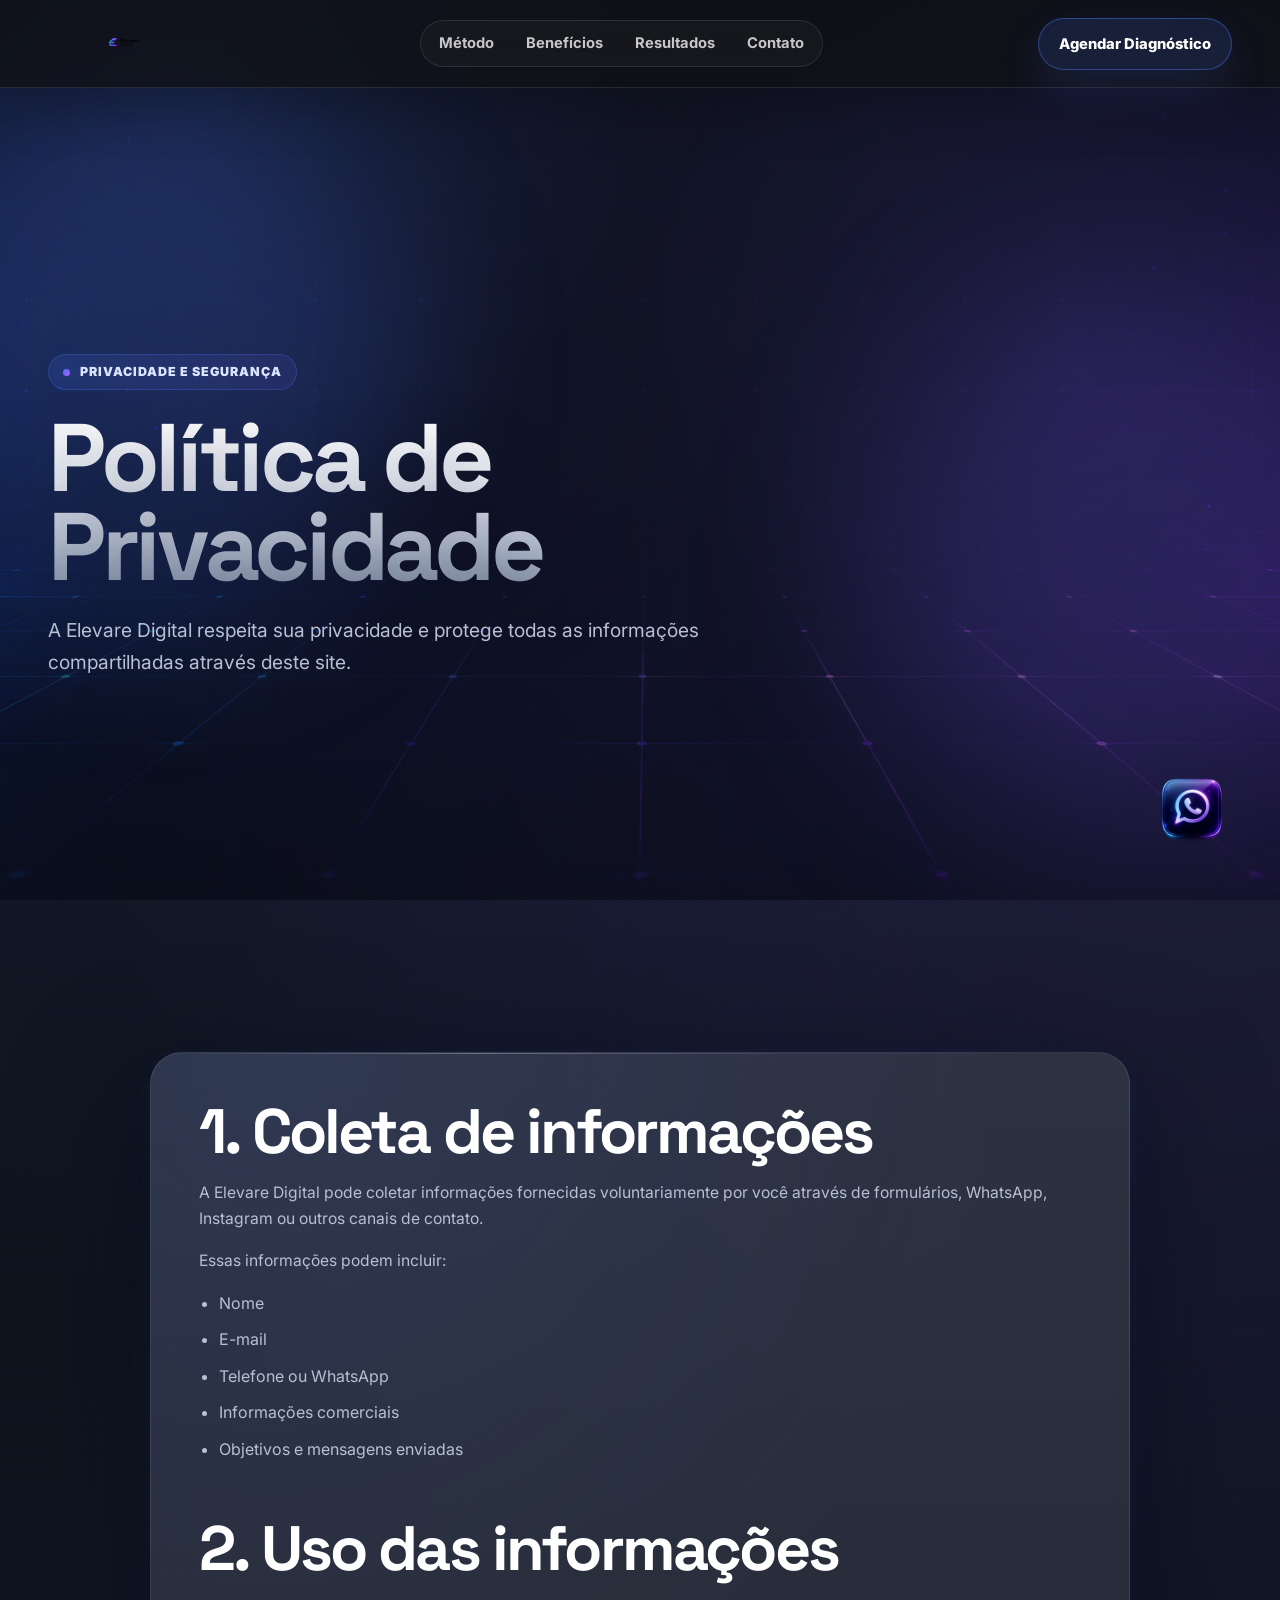
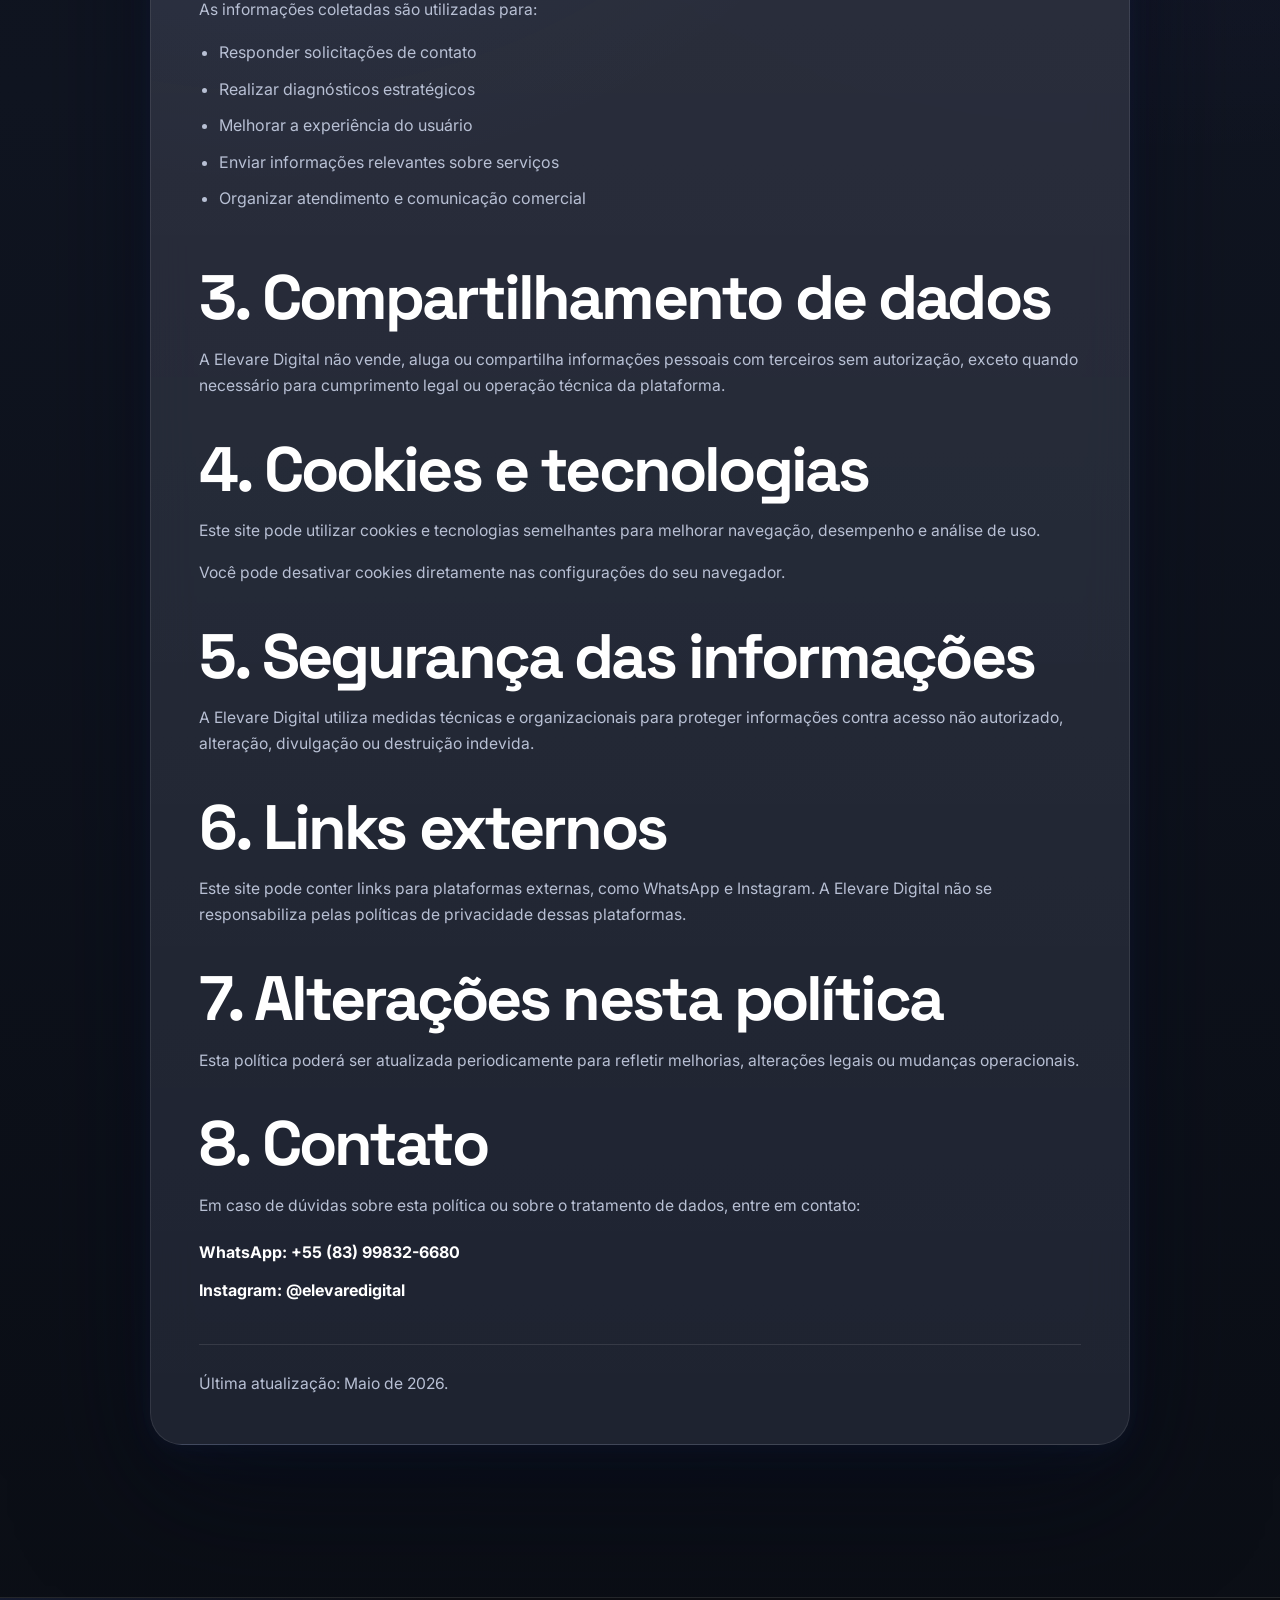
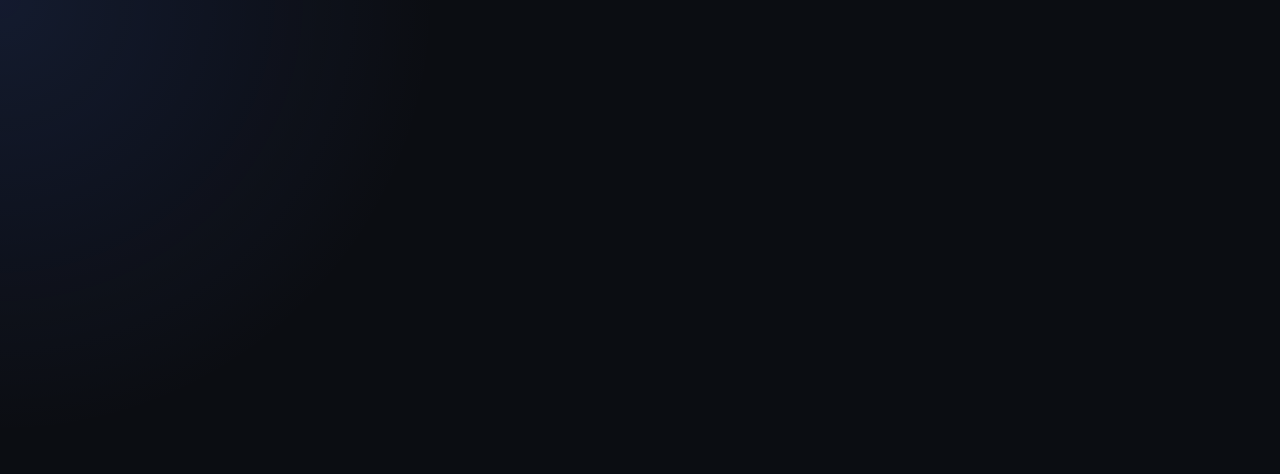
<file: politica-de-privacidade.html>
<!doctype html>
<html lang="pt-BR">
  <head>
    <meta charset="UTF-8" />
    <meta name="viewport" content="width=device-width, initial-scale=1.0" />

    <title>Política de Privacidade | Elevare Digital</title>

    <meta
      name="description"
      content="Leia a política de privacidade da Elevare Digital e entenda como coletamos, utilizamos e protegemos suas informações."
    />

    <meta name="robots" content="index, follow" />
    <meta name="theme-color" content="#0F1115" />

    <link
      rel="canonical"
      href="https://elevaredigital.netlify.app/politica-de-privacidade.html"
    />

    <link rel="icon" type="image/png" href="assets/logos/favicon-elevare.png" />
    <link rel="apple-touch-icon" href="assets/logos/favicon-elevare.png" />

    <link rel="preconnect" href="https://fonts.googleapis.com" />
    <link rel="preconnect" href="https://fonts.gstatic.com" crossorigin />

    <link
      href="https://fonts.googleapis.com/css2?family=Inter:wght@400;500;600;700;800&family=Space+Grotesk:wght@500;600;700&display=swap"
      rel="stylesheet"
    />

    <link rel="stylesheet" href="css/style.css" />
  </head>

  <body>
    <a class="skip-link" href="#main">Pular para o conteúdo principal</a>

    <header class="header is-scrolled">
      <div class="container header-container">
        <a
          href="index.html"
          class="brand"
          aria-label="Voltar para a página inicial da Elevare Digital"
        >
          <img
            src="assets/logos/logo-elevare-white.png"
            alt="Elevare Digital"
            class="brand-logo"
          />
        </a>

        <nav class="nav" aria-label="Menu principal">
          <a href="index.html#metodo">Método</a>
          <a href="index.html#beneficios">Benefícios</a>
          <a href="index.html#resultados">Resultados</a>
          <a href="index.html#contato">Contato</a>
        </nav>

        <a href="index.html#diagnostico" class="header-cta">
          Agendar Diagnóstico
        </a>
      </div>
    </header>

    <main id="main">
      <section class="hero section-dark">
        <div class="hero-bg">
          <img
            src="assets/backgrounds/bg-grid-dark.avif"
            alt=""
            aria-hidden="true"
          />
        </div>

        <div class="container">
          <div
            class="hero-content reveal is-visible"
            style="max-width: 920px; padding-top: 60px"
          >
            <span class="eyebrow">Privacidade e segurança</span>

            <h1>Política de Privacidade</h1>

            <p class="hero-text">
              A Elevare Digital respeita sua privacidade e protege todas as
              informações compartilhadas através deste site.
            </p>
          </div>
        </div>
      </section>

      <section class="section-padding">
        <div class="container">
          <div
            class="premium-card reveal is-visible"
            style="
              max-width: 980px;
              margin-inline: auto;
              padding: clamp(28px, 4vw, 48px);
            "
          >
            <div style="display: grid; gap: 40px">
              <div>
                <h2 style="margin-bottom: 18px">1. Coleta de informações</h2>

                <p>
                  A Elevare Digital pode coletar informações fornecidas
                  voluntariamente por você através de formulários, WhatsApp,
                  Instagram ou outros canais de contato.
                </p>

                <p style="margin-top: 16px">Essas informações podem incluir:</p>

                <ul
                  style="
                    margin-top: 16px;
                    padding-left: 20px;
                    color: var(--color-muted);
                    display: grid;
                    gap: 10px;
                  "
                >
                  <li>Nome</li>
                  <li>E-mail</li>
                  <li>Telefone ou WhatsApp</li>
                  <li>Informações comerciais</li>
                  <li>Objetivos e mensagens enviadas</li>
                </ul>
              </div>

              <div>
                <h2 style="margin-bottom: 18px">2. Uso das informações</h2>

                <p>As informações coletadas são utilizadas para:</p>

                <ul
                  style="
                    margin-top: 16px;
                    padding-left: 20px;
                    color: var(--color-muted);
                    display: grid;
                    gap: 10px;
                  "
                >
                  <li>Responder solicitações de contato</li>
                  <li>Realizar diagnósticos estratégicos</li>
                  <li>Melhorar a experiência do usuário</li>
                  <li>Enviar informações relevantes sobre serviços</li>
                  <li>Organizar atendimento e comunicação comercial</li>
                </ul>
              </div>

              <div>
                <h2 style="margin-bottom: 18px">
                  3. Compartilhamento de dados
                </h2>

                <p>
                  A Elevare Digital não vende, aluga ou compartilha informações
                  pessoais com terceiros sem autorização, exceto quando
                  necessário para cumprimento legal ou operação técnica da
                  plataforma.
                </p>
              </div>

              <div>
                <h2 style="margin-bottom: 18px">4. Cookies e tecnologias</h2>

                <p>
                  Este site pode utilizar cookies e tecnologias semelhantes para
                  melhorar navegação, desempenho e análise de uso.
                </p>

                <p style="margin-top: 16px">
                  Você pode desativar cookies diretamente nas configurações do
                  seu navegador.
                </p>
              </div>

              <div>
                <h2 style="margin-bottom: 18px">
                  5. Segurança das informações
                </h2>

                <p>
                  A Elevare Digital utiliza medidas técnicas e organizacionais
                  para proteger informações contra acesso não autorizado,
                  alteração, divulgação ou destruição indevida.
                </p>
              </div>

              <div>
                <h2 style="margin-bottom: 18px">6. Links externos</h2>

                <p>
                  Este site pode conter links para plataformas externas, como
                  WhatsApp e Instagram. A Elevare Digital não se responsabiliza
                  pelas políticas de privacidade dessas plataformas.
                </p>
              </div>

              <div>
                <h2 style="margin-bottom: 18px">
                  7. Alterações nesta política
                </h2>

                <p>
                  Esta política poderá ser atualizada periodicamente para
                  refletir melhorias, alterações legais ou mudanças
                  operacionais.
                </p>
              </div>

              <div>
                <h2 style="margin-bottom: 18px">8. Contato</h2>

                <p>
                  Em caso de dúvidas sobre esta política ou sobre o tratamento
                  de dados, entre em contato:
                </p>

                <div style="display: grid; gap: 12px; margin-top: 20px">
                  <a
                    href="https://wa.me/5583998326680"
                    target="_blank"
                    rel="noopener noreferrer"
                    style="color: var(--color-white); font-weight: 700"
                  >
                    WhatsApp: +55 (83) 99832-6680
                  </a>

                  <a
                    href="https://instagram.com/elevaredigital"
                    target="_blank"
                    rel="noopener noreferrer"
                    style="color: var(--color-white); font-weight: 700"
                  >
                    Instagram: @elevaredigital
                  </a>
                </div>
              </div>

              <div
                style="
                  padding-top: 12px;
                  border-top: 1px solid var(--color-line);
                "
              >
                <p>Última atualização: Maio de 2026.</p>
              </div>
            </div>
          </div>
        </div>
      </section>
    </main>

    <footer class="footer">
      <div class="container footer-container">
        <div class="footer-brand">
          <img
            src="assets/logos/logo-elevare-white.png"
            alt="Elevare Digital"
          />

          <p>
            Mentoria e consultoria digital premium para negócios que querem
            crescer com estratégia, autoridade e presença profissional.
          </p>
        </div>

        <div class="footer-links">
          <h3>Navegação</h3>

          <a href="index.html">Início</a>
          <a href="index.html#metodo">Método</a>
          <a href="index.html#beneficios">Benefícios</a>
          <a href="index.html#diagnostico">Diagnóstico</a>
        </div>

        <div class="footer-links">
          <h3>Contato</h3>

          <a
            href="https://wa.me/5583998326680"
            target="_blank"
            rel="noopener noreferrer"
          >
            WhatsApp
          </a>

          <a
            href="https://instagram.com/elevaredigital"
            target="_blank"
            rel="noopener noreferrer"
          >
            Instagram
          </a>

          <a href="politica-de-privacidade.html"> Política de privacidade </a>
        </div>
      </div>

      <div class="container footer-bottom">
        <p>© 2026 Elevare Digital. Todos os direitos reservados.</p>
        <p>Desenvolvido por Segundo Almeida.</p>
      </div>
    </footer>

    <a
      href="https://wa.me/5583998326680"
      class="floating-whatsapp"
      target="_blank"
      rel="noopener noreferrer"
      aria-label="Falar com a Elevare Digital pelo WhatsApp"
    >
      <img src="assets/icons/icon-whatsapp.png" alt="" />
    </a>
  </body>
</html>
</file>
<file: css/style.css>
/* =========================================================
   Elevare Digital — Premium Landing Page
   style.css
   Agência/SaaS Premium • Performance-first • Mobile-first
   ========================================================= */

/* -----------------------------
   01. Design Tokens
----------------------------- */
:root {
  --color-bg: #0e1118;
  --color-bg-soft: #151922;
  --color-bg-card: #1b2130;
  --color-bg-card-2: #20273a;
  --color-bg-ink: #090c12;
  --color-editorial: #f5f5f7;
  --color-editorial-warm: #fbf9f6;
  --glass-bg: rgba(255, 255, 255, 0.045);
  --glass-bg-strong: rgba(255, 255, 255, 0.075);
  --glass-border: rgba(255, 255, 255, 0.095);
  --color-white: #ffffff;
  --color-text: #eef2ff;
  --color-muted: #b8c0d4;
  --color-muted-2: #8993ad;
  --color-line: rgba(255, 255, 255, 0.1);
  --color-line-strong: rgba(255, 255, 255, 0.16);
  --color-blue: #4f7cff;
  --color-blue-soft: rgba(79, 124, 255, 0.16);
  --color-purple: #7b61ff;
  --color-purple-soft: rgba(123, 97, 255, 0.16);
  --color-success: #58f0a7;
  --color-danger: #ff6b7a;

  --gradient-main: linear-gradient(
    135deg,
    #4f7cff 0%,
    #7b61ff 52%,
    #b46cff 100%
  );
  --gradient-soft:
    radial-gradient(
      circle at top left,
      rgba(79, 124, 255, 0.24),
      transparent 36%
    ),
    radial-gradient(
      circle at bottom right,
      rgba(123, 97, 255, 0.2),
      transparent 34%
    );
  --gradient-card: linear-gradient(
    180deg,
    rgba(255, 255, 255, 0.075),
    rgba(255, 255, 255, 0.032)
  );

  --font-title: "Space Grotesk", system-ui, sans-serif;
  --font-body: "Inter", system-ui, sans-serif;

  --container: 1184px;
  --container-wide: 1320px;

  --space-1: 8px;
  --space-2: 16px;
  --space-3: 24px;
  --space-4: 32px;
  --space-5: 40px;
  --space-6: 48px;
  --space-7: 56px;
  --space-8: 64px;
  --space-9: 72px;
  --space-10: 80px;
  --space-12: 96px;
  --space-15: 120px;

  --radius-sm: 12px;
  --radius-md: 18px;
  --radius-lg: 24px;
  --radius-xl: 32px;
  --radius-full: 999px;

  --shadow-card:
    0 34px 110px rgba(0, 0, 0, 0.38), 0 2px 14px rgba(79, 124, 255, 0.06);
  --shadow-blue: 0 20px 54px rgba(79, 124, 255, 0.24);
  --shadow-purple: 0 20px 54px rgba(123, 97, 255, 0.22);

  --transition-fast: 180ms ease;
  --transition-base: 260ms ease;
  --transition-slow: 540ms cubic-bezier(0.16, 1, 0.3, 1);

  --header-height: 88px;
}

/* -----------------------------
   02. Reset / Base
----------------------------- */
*,
*::before,
*::after {
  box-sizing: border-box;
}

html {
  width: 100%;
  overflow-x: hidden;
  scroll-behavior: smooth;
  text-size-adjust: 100%;
}

body {
  width: 100%;
  min-width: 320px;
  margin: 0;
  overflow-x: hidden;
  background:
    radial-gradient(
      circle at 14% 0%,
      rgba(79, 124, 255, 0.12),
      transparent 34%
    ),
    radial-gradient(
      circle at 92% 18%,
      rgba(123, 97, 255, 0.14),
      transparent 34%
    ),
    linear-gradient(180deg, #0e1118 0%, #101521 46%, #090c12 100%);
  color: var(--color-text);
  font-family: var(--font-body);
  font-size: 16px;
  line-height: 1.65;
  -webkit-font-smoothing: antialiased;
  text-rendering: optimizeLegibility;
}

body.menu-open {
  overflow: hidden;
}

body::before {
  content: "";
  position: fixed;
  inset: 0;
  z-index: -10;
  pointer-events: none;
  background-image: url("../assets/backgrounds/noise-texture.webp");
  background-size: 360px 360px;
  opacity: 0.035;
  mix-blend-mode: soft-light;
}

img,
picture,
svg,
video,
canvas {
  display: block;
  max-width: 100%;
}

img {
  height: auto;
}

a {
  color: inherit;
  text-decoration: none;
}

button,
input,
select,
textarea {
  font: inherit;
}

button {
  border: 0;
  cursor: pointer;
}

input,
select,
textarea {
  width: 100%;
}

::selection {
  background: rgba(79, 124, 255, 0.35);
  color: var(--color-white);
}

:focus-visible {
  outline: 3px solid rgba(79, 124, 255, 0.8);
  outline-offset: 4px;
}

h1,
h2,
h3,
p {
  margin: 0;
}

h1,
h2,
h3 {
  font-family: var(--font-title);
  letter-spacing: -0.045em;
  line-height: 0.98;
  color: var(--color-white);
}

h1 {
  max-width: 840px;
  font-size: clamp(3.25rem, 7.5vw, 7.35rem);
  line-height: 0.92;
  text-wrap: balance;
}

h2 {
  font-size: clamp(2.35rem, 4.9vw, 5rem);
  text-wrap: balance;
}

h3 {
  font-size: clamp(1.18rem, 2vw, 1.5rem);
  text-wrap: balance;
  line-height: 1.14;
}

p {
  color: var(--color-muted);
}

section {
  position: relative;
  isolation: isolate;
}

.section-padding {
  padding: var(--space-15) 0;
}

.section-dark {
  background:
    radial-gradient(
      circle at 16% 12%,
      rgba(79, 124, 255, 0.18),
      transparent 32%
    ),
    radial-gradient(
      circle at 84% 40%,
      rgba(123, 97, 255, 0.16),
      transparent 36%
    ),
    linear-gradient(180deg, rgba(255, 255, 255, 0.02), rgba(9, 12, 18, 0.18));
}

.container {
  width: min(100% - 40px, var(--container));
  margin-inline: auto;
}

.skip-link {
  position: fixed;
  top: 16px;
  left: 16px;
  z-index: 1000;
  padding: 10px 16px;
  border-radius: var(--radius-full);
  background: var(--color-white);
  color: var(--color-bg);
  font-weight: 800;
  transform: translateY(-140%);
  transition: transform var(--transition-base);
}

.skip-link:focus {
  transform: translateY(0);
}

/* -----------------------------
   03. Loader
----------------------------- */
.site-loader {
  position: fixed;
  inset: 0;
  z-index: 9999;
  display: grid;
  place-items: center;
  background:
    radial-gradient(
      circle at center,
      rgba(79, 124, 255, 0.14),
      transparent 30%
    ),
    var(--color-bg);
  transition:
    opacity 420ms ease,
    visibility 420ms ease;
}

.site-loader.is-hidden {
  opacity: 0;
  visibility: hidden;
  pointer-events: none;
}

.loader-glow {
  position: absolute;
  width: 56px;
  height: 56px;
  opacity: 0.32;
  object-fit: contain;
  animation: loaderPulse 1.6s ease-in-out infinite alternate;
}

.loader-logo {
  position: relative;
  z-index: 2;
  width: 18px;
  height: auto;
}

@keyframes loaderPulse {
  from {
    opacity: 0.18;
    transform: scale(0.96);
  }

  to {
    opacity: 0.4;
    transform: scale(1);
  }
}

/* -----------------------------
   04. Header
----------------------------- */
.header {
  position: fixed;
  top: 0;
  left: 0;
  z-index: 900;
  width: 100%;
  height: var(--header-height);
  display: flex;
  align-items: center;
  transition:
    background var(--transition-base),
    border-color var(--transition-base),
    box-shadow var(--transition-base);
}

.header.is-scrolled {
  background: rgba(15, 17, 21, 0.76);
  border-bottom: 1px solid var(--color-line);
  box-shadow: 0 20px 50px rgba(0, 0, 0, 0.22);
  backdrop-filter: blur(18px);
}

.header-container {
  display: flex;
  align-items: center;
  justify-content: space-between;
  gap: var(--space-3);
}

.brand {
  display: inline-flex;
  align-items: center;
  min-width: 148px;
}

.brand-logo {
  width: 156px;
  max-height: 46px;
  object-fit: contain;
}

.nav {
  display: flex;
  align-items: center;
  gap: var(--space-4);
  padding: 10px 18px;
  border: 1px solid var(--color-line);
  border-radius: var(--radius-full);
  background: rgba(255, 255, 255, 0.035);
  backdrop-filter: blur(14px);
}

.nav a {
  position: relative;
  color: rgba(255, 255, 255, 0.76);
  font-size: 0.92rem;
  font-weight: 700;
  transition: color var(--transition-fast);
}

.nav a::after {
  content: "";
  position: absolute;
  left: 0;
  bottom: -7px;
  width: 0;
  height: 2px;
  border-radius: var(--radius-full);
  background: var(--gradient-main);
  transition: width var(--transition-base);
}

.nav a:hover,
.nav a:focus-visible {
  color: var(--color-white);
}

.nav a:hover::after,
.nav a:focus-visible::after {
  width: 100%;
}

.header-cta {
  display: inline-flex;
  align-items: center;
  justify-content: center;
  min-height: 52px;
  padding: 0 20px;
  border: 1px solid rgba(79, 124, 255, 0.42);
  border-radius: var(--radius-full);
  background: rgba(79, 124, 255, 0.14);
  color: var(--color-white);
  font-size: 0.92rem;
  font-weight: 800;
  box-shadow: 0 18px 42px rgba(79, 124, 255, 0.14);
  transition:
    transform var(--transition-base),
    background var(--transition-base),
    border-color var(--transition-base);
}

.header-cta:hover {
  transform: translateY(-2px);
  background: rgba(79, 124, 255, 0.22);
  border-color: rgba(79, 124, 255, 0.72);
}

.menu-toggle {
  position: relative;
  z-index: 920;
  display: none;
  width: 48px;
  height: 48px;
  place-items: center;
  border: 1px solid var(--color-line);
  border-radius: 16px;
  background: rgba(255, 255, 255, 0.06);
}

.menu-toggle img {
  width: 22px;
  height: 22px;
}

.menu-icon-close {
  display: none;
}

.menu-toggle.is-active .menu-icon-open {
  display: none;
}

.menu-toggle.is-active .menu-icon-close {
  display: block;
}

/* -----------------------------
   05. Buttons / Shared
----------------------------- */
.eyebrow {
  display: inline-flex;
  align-items: center;
  width: fit-content;
  gap: 10px;
  min-height: 34px;
  padding: 7px 14px;
  border: 1px solid rgba(79, 124, 255, 0.24);
  border-radius: var(--radius-full);
  background: linear-gradient(
    135deg,
    rgba(79, 124, 255, 0.14),
    rgba(123, 97, 255, 0.1)
  );
  color: #dce5ff;
  font-size: 0.78rem;
  font-weight: 900;
  letter-spacing: 0.08em;
  text-transform: uppercase;
}

.eyebrow::before {
  content: "";
  width: 7px;
  height: 7px;
  border-radius: var(--radius-full);
  background: var(--gradient-main);
  box-shadow: 0 0 22px rgba(79, 124, 255, 0.65);
}

.btn {
  position: relative;
  display: inline-flex;
  align-items: center;
  justify-content: center;
  gap: 10px;
  min-height: 56px;
  padding: 0 24px;
  border-radius: var(--radius-full);
  font-weight: 900;
  line-height: 1;
  white-space: nowrap;
  transition:
    transform var(--transition-base),
    box-shadow var(--transition-base),
    border-color var(--transition-base),
    background var(--transition-base);
  will-change: transform;
}

.btn img {
  width: 20px;
  height: 20px;
  object-fit: contain;
  flex: 0 0 auto;
}

.btn-primary {
  border: 1px solid rgba(255, 255, 255, 0.12);
  background: var(--gradient-main);
  color: var(--color-white);
  box-shadow: var(--shadow-blue);
}

.btn-primary:hover {
  transform: translateY(-3px);
  box-shadow: 0 26px 70px rgba(79, 124, 255, 0.34);
}

.btn-secondary {
  border: 1px solid var(--color-line-strong);
  background: rgba(255, 255, 255, 0.065);
  color: var(--color-white);
  backdrop-filter: blur(14px);
}

.btn-secondary img {
  display: none;
}

.btn-secondary:hover {
  transform: translateY(-3px);
  border-color: rgba(255, 255, 255, 0.28);
  background: rgba(255, 255, 255, 0.1);
}

.section-heading {
  display: grid;
  gap: var(--space-3);
  max-width: 790px;
  margin-bottom: var(--space-8);
}

.section-heading.center {
  margin-inline: auto;
  text-align: center;
  justify-items: center;
}

.section-heading p {
  max-width: 720px;
  font-size: clamp(1rem, 1.5vw, 1.17rem);
}

/* -----------------------------
   06. Hero
----------------------------- */
.hero {
  min-height: 100svh;
  padding: calc(var(--header-height) + var(--space-8)) 0 var(--space-10);
  display: flex;
  align-items: center;
  overflow: hidden;
}

.hero::before,
.hero::after {
  content: "";
  position: absolute;
  z-index: -1;
  border-radius: 999px;
  pointer-events: none;
}

.hero::before {
  top: 10%;
  left: -10%;
  width: 42vw;
  height: 42vw;
  background: rgba(79, 124, 255, 0.18);
  filter: blur(80px);
}

.hero::after {
  right: -12%;
  bottom: 4%;
  width: 44vw;
  height: 44vw;
  background: rgba(123, 97, 255, 0.16);
  filter: blur(92px);
}

.hero-bg {
  position: absolute;
  inset: 0;
  z-index: -2;
  opacity: 0.32;
}

.hero-bg img {
  width: 100%;
  height: 100%;
  object-fit: cover;
}

.hero-container {
  width: min(100% - 40px, var(--container-wide));
  display: grid;
  grid-template-columns: minmax(0, 1.02fr) minmax(360px, 0.78fr);
  align-items: center;
  gap: clamp(40px, 6vw, 88px);
}

.hero-content {
  display: grid;
  gap: var(--space-3);
}

.hero-text {
  max-width: 680px;
  font-size: clamp(1.05rem, 1.5vw, 1.25rem);
}

.hero-actions {
  display: flex;
  flex-wrap: wrap;
  align-items: center;
  gap: var(--space-2);
  margin-top: var(--space-2);
}

.cta-microcopy {
  display: flex;
  flex-wrap: wrap;
  align-items: center;
  gap: 10px 16px;
  margin-top: -4px;
  color: rgba(238, 242, 255, 0.72);
  font-size: 0.88rem;
  font-weight: 800;
}

.cta-microcopy span {
  position: relative;
  display: inline-flex;
  align-items: center;
  gap: 8px;
}

.cta-microcopy span::before {
  content: "";
  width: 6px;
  height: 6px;
  flex: 0 0 auto;
  border-radius: var(--radius-full);
  background: var(--color-success);
  box-shadow: 0 0 16px rgba(88, 240, 167, 0.55);
}

.cta-microcopy-final {
  margin-top: 2px;
}

.hero-stats {
  display: grid;
  grid-template-columns: repeat(3, 1fr);
  gap: var(--space-2);
  max-width: 760px;
  margin-top: var(--space-4);
}

.hero-stats div {
  min-height: 116px;
  padding: var(--space-3);
  border: 1px solid var(--color-line);
  border-radius: var(--radius-lg);
  background: rgba(255, 255, 255, 0.045);
  box-shadow: 0 20px 54px rgba(0, 0, 0, 0.16);
  contain: layout paint;
}

.hero-stats strong {
  display: block;
  color: var(--color-white);
  font-family: var(--font-title);
  font-size: clamp(1.05rem, 2vw, 1.35rem);
  letter-spacing: -0.035em;
}

.hero-stats span {
  display: block;
  margin-top: 8px;
  color: var(--color-muted);
  font-size: 0.92rem;
  line-height: 1.45;
}

.hero-visual {
  position: relative;
  min-width: 0;
  transform: translateY(var(--parallax-y, 0));
  transition: transform 720ms cubic-bezier(0.16, 1, 0.3, 1);
}

.hero-visual picture,
.hero-visual img {
  width: 100%;
}

.hero-visual picture {
  position: relative;
  display: block;
  border-radius: clamp(28px, 4vw, 44px);
  overflow: hidden;
  border: 1px solid rgba(255, 255, 255, 0.14);
  box-shadow: 0 34px 100px rgba(0, 0, 0, 0.42);
  background: var(--color-bg-card);
}

.hero-visual picture::before {
  content: "";
  position: absolute;
  inset: 0;
  z-index: 2;
  background:
    linear-gradient(180deg, rgba(15, 17, 21, 0.06), rgba(15, 17, 21, 0.38)),
    radial-gradient(
      circle at top left,
      rgba(79, 124, 255, 0.18),
      transparent 40%
    );
  pointer-events: none;
}

.hero-visual img {
  aspect-ratio: 0.86 / 1;
  object-fit: cover;
}

.floating-card {
  position: absolute;
  z-index: 3;
  width: min(260px, 72vw);
  padding: 18px;
  border: 1px solid var(--color-line-strong);
  border-radius: 22px;
  background: rgba(15, 17, 21, 0.72);
  box-shadow: 0 22px 62px rgba(0, 0, 0, 0.34);
  backdrop-filter: blur(16px);
}

.floating-card span {
  display: block;
  color: var(--color-muted-2);
  font-size: 0.78rem;
  font-weight: 900;
  letter-spacing: 0.08em;
  text-transform: uppercase;
}

.floating-card strong {
  display: block;
  margin-top: 4px;
  color: var(--color-white);
  font-family: var(--font-title);
  font-size: 1.16rem;
  letter-spacing: -0.035em;
  line-height: 1.12;
}

.floating-card-one {
  left: -32px;
  bottom: 18%;
  animation: premiumFloat 7s ease-in-out infinite alternate;
}

.floating-card-two {
  right: -24px;
  top: 16%;
  animation: premiumFloat 8s ease-in-out infinite alternate-reverse;
}

@keyframes premiumFloat {
  from {
    transform: translateY(calc(var(--parallax-y, 0px) - 5px));
  }

  to {
    transform: translateY(calc(var(--parallax-y, 0px) + 7px));
  }
}

/* -----------------------------
   07. Cards / Grids
----------------------------- */
.pain-grid,
.benefits-grid {
  display: grid;
  grid-template-columns: repeat(4, 1fr);
  gap: var(--space-3);
}

.benefits-grid {
  grid-template-columns: repeat(3, 1fr);
  align-items: start;
}

.premium-card {
  position: relative;
  min-height: 250px;
  padding: var(--space-4);
  border: 1px solid var(--glass-border);
  border-radius: var(--radius-xl);
  background:
    radial-gradient(circle at 12% 0%, rgba(79, 124, 255, 0.1), transparent 34%),
    linear-gradient(
      180deg,
      rgba(255, 255, 255, 0.085),
      rgba(255, 255, 255, 0.032)
    ),
    rgba(27, 33, 48, 0.78);
  box-shadow: var(--shadow-card);
  backdrop-filter: blur(22px);
  overflow: hidden;
  transition:
    transform var(--transition-base),
    border-color var(--transition-base),
    background var(--transition-base);
  contain: layout paint;
}

.premium-card::before {
  content: "";
  position: absolute;
  inset: 0;
  background:
    radial-gradient(
      circle at top left,
      rgba(79, 124, 255, 0.2),
      transparent 34%
    ),
    radial-gradient(
      circle at bottom right,
      rgba(123, 97, 255, 0.14),
      transparent 34%
    );
  opacity: 0;
  transition: opacity var(--transition-base);
  pointer-events: none;
}

.pain-grid .premium-card:nth-child(even) {
  transform: translateY(24px);
}

.pain-grid .premium-card:nth-child(3) {
  transform: translateY(-12px);
}

.benefits-grid .premium-card {
  min-height: 280px;
}

.benefits-grid .premium-card:nth-child(1),
.benefits-grid .premium-card:nth-child(3),
.benefits-grid .premium-card:nth-child(5) {
  transform: translateY(0);
}

.benefits-grid .premium-card:nth-child(2),
.benefits-grid .premium-card:nth-child(4),
.benefits-grid .premium-card:nth-child(6) {
  transform: translateY(32px);
}

.premium-card:hover {
  transform: translateY(-8px);
  border-color: rgba(79, 124, 255, 0.44);
}

.benefits-grid .premium-card:hover {
  transform: translateY(-6px);
}

.benefits-grid .premium-card:nth-child(2):hover,
.benefits-grid .premium-card:nth-child(4):hover,
.benefits-grid .premium-card:nth-child(6):hover {
  transform: translateY(24px);
}

.premium-card:hover::before {
  opacity: 1;
}

.premium-card img {
  position: relative;
  z-index: 2;
  width: 42px;
  height: 42px;
  object-fit: contain;
  margin-bottom: var(--space-3);
}

.premium-card h3,
.premium-card p {
  position: relative;
  z-index: 2;
}

.premium-card p {
  margin-top: 14px;
  font-size: 0.98rem;
}

/* -----------------------------
   08. Split Sections
----------------------------- */
.split-container,
.method-container,
.form-container,
.contact-container {
  display: grid;
  grid-template-columns: minmax(0, 0.95fr) minmax(0, 1.05fr);
  align-items: center;
  gap: clamp(40px, 6vw, 88px);
}

.split-container.reverse {
  grid-template-columns: minmax(0, 1.05fr) minmax(0, 0.95fr);
}

.split-content,
.method-content,
.form-content,
.contact-content {
  display: grid;
  gap: var(--space-3);
}

.split-content p,
.method-content p,
.form-content p,
.contact-content p {
  max-width: 650px;
  font-size: clamp(1rem, 1.4vw, 1.15rem);
}

.split-visual,
.method-visual,
.results-image,
.contact-visual {
  position: relative;
  border-radius: var(--radius-xl);
  overflow: hidden;
  border: 1px solid var(--color-line);
  background: var(--color-bg-card);
  box-shadow: var(--shadow-card);
  backdrop-filter: blur(18px);
}

.split-visual::after,
.method-visual::after,
.results-image::after,
.contact-visual::after {
  content: "";
  position: absolute;
  inset: 0;
  background:
    linear-gradient(180deg, rgba(15, 17, 21, 0), rgba(15, 17, 21, 0.26)),
    radial-gradient(
      circle at top left,
      rgba(79, 124, 255, 0.12),
      transparent 38%
    );
  pointer-events: none;
}

.split-visual img,
.method-visual img,
.results-image img,
.contact-visual img {
  width: 100%;
  min-height: 460px;
  object-fit: cover;
}

.method-visual {
  transform: translateY(calc(24px + var(--parallax-y, 0px)));
}

.split-container.reverse .split-visual {
  transform: translateY(calc(-18px + var(--parallax-y, 0px)));
}

.branding .split-visual {
  transform: translateY(calc(18px + var(--parallax-y, 0px)));
}

.check-list {
  display: grid;
  gap: var(--space-2);
  padding: 0;
  margin: var(--space-2) 0 0;
  list-style: none;
}

.check-list li {
  display: flex;
  align-items: flex-start;
  gap: 12px;
  color: var(--color-text);
  font-weight: 700;
}

.check-list img {
  width: 22px;
  height: 22px;
  flex: 0 0 auto;
  margin-top: 2px;
}

.mini-grid {
  display: grid;
  grid-template-columns: repeat(2, 1fr);
  gap: var(--space-2);
  margin-top: var(--space-2);
}

.mini-grid article {
  padding: var(--space-3);
  border: 1px solid var(--color-line);
  border-radius: var(--radius-lg);
  background: rgba(255, 255, 255, 0.045);
  contain: layout paint;
}

.mini-grid img {
  width: 34px;
  height: 34px;
  object-fit: contain;
  margin-bottom: 14px;
}

.mini-grid strong,
.mini-grid span {
  display: block;
}

.mini-grid strong {
  color: var(--color-white);
  font-family: var(--font-title);
  font-size: 1.12rem;
}

.mini-grid span {
  margin-top: 6px;
  color: var(--color-muted);
  font-size: 0.92rem;
}

/* -----------------------------
   09. Method
----------------------------- */
.steps {
  display: grid;
  gap: var(--space-2);
  margin-top: var(--space-2);
}

.step-card {
  position: relative;
  display: grid;
  grid-template-columns: auto 1fr;
  column-gap: var(--space-2);
  row-gap: 8px;
  padding: var(--space-3);
  border: 1px solid var(--color-line);
  border-radius: var(--radius-lg);
  background: rgba(255, 255, 255, 0.045);
  contain: layout paint;
}

.step-card span {
  grid-row: span 2;
  display: grid;
  place-items: center;
  width: 48px;
  height: 48px;
  border-radius: 16px;
  background: var(--gradient-main);
  color: var(--color-white);
  font-family: var(--font-title);
  font-weight: 900;
}

.step-card p {
  font-size: 0.95rem;
}

/* -----------------------------
   10. Results / Mockups
----------------------------- */
.results-layout {
  display: grid;
  grid-template-columns: minmax(0, 1.1fr) minmax(320px, 0.9fr);
  gap: var(--space-4);
  align-items: stretch;
}

.results-image img {
  min-height: 560px;
}

.results-cards {
  display: grid;
  gap: var(--space-3);
}

.metric-card {
  min-height: 160px;
  padding: var(--space-4);
  border: 1px solid var(--glass-border);
  border-radius: var(--radius-xl);
  background:
    radial-gradient(
      circle at 18% 0%,
      rgba(79, 124, 255, 0.12),
      transparent 34%
    ),
    var(--gradient-card), rgba(27, 33, 48, 0.78);
  box-shadow: var(--shadow-card);
  backdrop-filter: blur(20px);
  transition:
    transform var(--transition-base),
    border-color var(--transition-base);
  contain: layout paint;
}

.metric-card:hover {
  transform: translateY(-5px);
  border-color: rgba(123, 97, 255, 0.38);
}

.metric-card strong {
  display: block;
  color: var(--color-white);
  font-family: var(--font-title);
  font-size: clamp(1.45rem, 2.8vw, 2.3rem);
  letter-spacing: -0.045em;
  line-height: 1;
}

.metric-card span {
  display: block;
  margin-top: 14px;
  color: var(--color-muted);
}

.case-story-grid {
  display: grid;
  grid-template-columns: repeat(3, 1fr);
  gap: var(--space-3);
  margin-top: var(--space-5);
  align-items: start;
}

.case-story-card {
  position: relative;
  overflow: hidden;
  border: 1px solid var(--glass-border);
  border-radius: var(--radius-xl);
  background:
    radial-gradient(
      circle at top left,
      rgba(79, 124, 255, 0.12),
      transparent 34%
    ),
    var(--gradient-card), rgba(27, 33, 48, 0.78);
  box-shadow: var(--shadow-card);
  backdrop-filter: blur(22px);
  contain: layout paint;
  transition:
    transform var(--transition-base),
    border-color var(--transition-base);
}

.case-story-card.is-offset {
  margin-top: var(--space-5);
}

.case-story-card:hover {
  transform: translateY(-8px);
  border-color: rgba(79, 124, 255, 0.4);
}

.case-story-card img {
  width: 100%;
  aspect-ratio: 1.35 / 1;
  object-fit: cover;
}

.case-story-content {
  display: grid;
  gap: 10px;
  padding: var(--space-3);
}

.case-story-content span {
  color: #dce5ff;
  font-size: 0.78rem;
  font-weight: 900;
  letter-spacing: 0.08em;
  text-transform: uppercase;
}

.case-story-content h3 {
  font-size: clamp(1.18rem, 1.6vw, 1.55rem);
}

.case-story-content p {
  font-size: 0.96rem;
}

/* -----------------------------
   11. Form
----------------------------- */
.form-section {
  overflow: hidden;
}

.form-section::before {
  content: "";
  position: absolute;
  inset: 0;
  z-index: -1;
  background-image: url("../assets/backgrounds/abstract-grid.avif");
  background-size: cover;
  background-position: center;
  opacity: 0.12;
}

.form-container {
  align-items: start;
}

.form-visual {
  width: 100%;
  max-height: 300px;
  object-fit: cover;
  border: 1px solid var(--color-line);
  border-radius: var(--radius-xl);
  box-shadow: var(--shadow-card);
  margin-top: var(--space-3);
}

.lead-form {
  display: grid;
  grid-template-columns: repeat(2, 1fr);
  gap: var(--space-2);
  padding: clamp(24px, 4vw, 40px);
  border: 1px solid var(--glass-border);
  border-radius: var(--radius-xl);
  background:
    radial-gradient(
      circle at top left,
      rgba(79, 124, 255, 0.18),
      transparent 34%
    ),
    radial-gradient(
      circle at bottom right,
      rgba(123, 97, 255, 0.12),
      transparent 34%
    ),
    linear-gradient(
      180deg,
      rgba(255, 255, 255, 0.095),
      rgba(255, 255, 255, 0.04)
    ),
    rgba(27, 33, 48, 0.78);
  box-shadow: 0 34px 110px rgba(0, 0, 0, 0.42);
  backdrop-filter: blur(24px);
}

.hidden-field {
  position: absolute;
  left: -9999px;
  opacity: 0;
  pointer-events: none;
}

.form-row {
  display: grid;
  gap: 8px;
}

.form-row.full,
.form-submit,
.form-feedback {
  grid-column: 1 / -1;
}

.form-row label {
  color: var(--color-text);
  font-size: 0.92rem;
  font-weight: 800;
}

.form-row input,
.form-row select,
.form-row textarea {
  min-height: 54px;
  border: 1px solid var(--color-line);
  border-radius: 16px;
  background: rgba(15, 17, 21, 0.72);
  color: var(--color-white);
  padding: 0 16px;
  outline: none;
  transition:
    border-color var(--transition-base),
    box-shadow var(--transition-base),
    background var(--transition-base);
}

.form-row textarea {
  min-height: 132px;
  resize: vertical;
  padding: 16px;
}

.form-row select {
  color: var(--color-muted);
}

.form-row input::placeholder,
.form-row textarea::placeholder {
  color: var(--color-muted-2);
}

.form-row input:focus,
.form-row select:focus,
.form-row textarea:focus {
  border-color: rgba(79, 124, 255, 0.72);
  background: rgba(15, 17, 21, 0.86);
  box-shadow: 0 0 0 4px rgba(79, 124, 255, 0.14);
}

.form-row.is-error input,
.form-row.is-error select,
.form-row.is-error textarea {
  border-color: rgba(255, 107, 122, 0.9);
  box-shadow: 0 0 0 4px rgba(255, 107, 122, 0.12);
}

.form-submit {
  width: 100%;
  margin-top: var(--space-1);
}

.form-submit img {
  width: 18px;
  height: 18px;
}

.form-feedback {
  min-height: 24px;
  font-weight: 800;
  color: var(--color-success);
}

.form-feedback.is-error {
  color: var(--color-danger);
}

/* -----------------------------
   12. Contact
----------------------------- */
.contact-container {
  grid-template-columns: minmax(0, 0.88fr) minmax(320px, 0.72fr) minmax(
      0,
      0.84fr
    );
  align-items: center;
}

.contact-cards {
  display: grid;
  gap: var(--space-3);
  align-self: center;
}

.contact-card {
  display: grid;
  gap: 8px;
  min-height: 220px;
  padding: var(--space-4);
  border: 1px solid var(--color-line);
  border-radius: var(--radius-xl);
  background: var(--gradient-card), var(--color-bg-card);
  box-shadow: var(--shadow-card);
  transition:
    transform var(--transition-base),
    border-color var(--transition-base),
    background var(--transition-base);
  contain: layout paint;
}

.contact-card:hover {
  transform: translateY(-6px);
  border-color: rgba(79, 124, 255, 0.4);
}

.contact-card img {
  width: 96px;
  height: 96px;
  object-fit: contain;
  margin-bottom: 10px;
}

.contact-card span {
  color: var(--color-muted);
  font-size: 0.9rem;
  font-weight: 800;
  text-transform: uppercase;
  letter-spacing: 0.08em;
}

.contact-card strong {
  color: var(--color-white);
  font-family: var(--font-title);
  font-size: clamp(1.15rem, 2vw, 1.45rem);
  letter-spacing: -0.035em;
  word-break: break-word;
}

.contact-visual {
  align-self: center;
  max-height: 520px;
}

.contact-visual img {
  min-height: 420px;
  max-height: 520px;
  object-fit: cover;
}

.contact.section-padding {
  padding-top: 120px;
  padding-bottom: 120px;
}

/* -----------------------------
   13. FAQ
----------------------------- */
.faq-container {
  max-width: 920px;
}

.faq-list {
  display: grid;
  gap: var(--space-2);
}

.faq-item {
  border: 1px solid var(--color-line);
  border-radius: var(--radius-lg);
  background: rgba(255, 255, 255, 0.045);
  overflow: hidden;
  box-shadow: 0 18px 48px rgba(0, 0, 0, 0.18);
  contain: layout paint;
}

.faq-question {
  width: 100%;
  min-height: 72px;
  display: flex;
  align-items: center;
  justify-content: space-between;
  gap: var(--space-3);
  padding: 0 var(--space-3);
  background: transparent;
  color: var(--color-white);
  text-align: left;
  font-family: var(--font-title);
  font-size: clamp(1.02rem, 1.8vw, 1.22rem);
  font-weight: 800;
  letter-spacing: -0.035em;
}

.faq-question span {
  position: relative;
  flex: 0 0 auto;
  width: 34px;
  height: 34px;
  border: 1px solid var(--color-line);
  border-radius: 12px;
  background: rgba(255, 255, 255, 0.04);
}

.faq-question span::before,
.faq-question span::after {
  content: "";
  position: absolute;
  inset: 50% auto auto 50%;
  width: 14px;
  height: 2px;
  border-radius: var(--radius-full);
  background: var(--color-white);
  transform: translate(-50%, -50%);
}

.faq-question span::after {
  transform: translate(-50%, -50%) rotate(90deg);
  transition:
    transform var(--transition-base),
    opacity var(--transition-base);
}

.faq-item.is-open .faq-question span::after {
  transform: translate(-50%, -50%) rotate(0deg);
  opacity: 0;
}

.faq-answer {
  max-height: 0;
  overflow: hidden;
  transition: max-height var(--transition-slow);
}

.faq-answer p {
  padding: 0 var(--space-3) var(--space-3);
}

/* -----------------------------
   14. Final CTA
----------------------------- */
.final-cta {
  overflow: hidden;
}

.final-cta-container {
  position: relative;
  min-height: 520px;
  display: grid;
  align-items: center;
  padding: clamp(32px, 7vw, 80px);
  border: 1px solid var(--color-line-strong);
  border-radius: clamp(28px, 4vw, 44px);
  overflow: hidden;
  background: var(--color-bg-card);
  box-shadow:
    0 44px 130px rgba(0, 0, 0, 0.46),
    0 0 90px rgba(79, 124, 255, 0.12);
}

.final-cta-bg {
  position: absolute;
  inset: 0;
  z-index: 0;
}

.final-cta-bg::after {
  content: "";
  position: absolute;
  inset: 0;
  background:
    linear-gradient(90deg, rgba(15, 17, 21, 0.92), rgba(15, 17, 21, 0.54)),
    radial-gradient(
      circle at 22% 20%,
      rgba(79, 124, 255, 0.28),
      transparent 36%
    );
}

.final-cta-bg img {
  width: 100%;
  height: 100%;
  object-fit: cover;
}

.final-cta-content {
  position: relative;
  z-index: 2;
  display: grid;
  gap: var(--space-3);
  max-width: 780px;
}

.final-cta-content p {
  max-width: 650px;
  font-size: clamp(1rem, 1.4vw, 1.16rem);
}

/* -----------------------------
   15. Footer / Floating WhatsApp
----------------------------- */
.footer {
  padding: var(--space-10) 0 var(--space-4);
  border-top: 1px solid var(--color-line);
  background:
    radial-gradient(
      circle at top left,
      rgba(79, 124, 255, 0.12),
      transparent 32%
    ),
    #0b0d12;
}

.footer-container {
  display: grid;
  grid-template-columns: minmax(0, 1.4fr) repeat(2, minmax(180px, 0.5fr));
  gap: var(--space-6);
}

.footer-brand img {
  width: clamp(220px, 14vw, 320px);
  max-height: unset;
  object-fit: contain;
  margin-bottom: var(--space-3);
}

.footer-brand p {
  max-width: 460px;
}

.footer-links {
  display: grid;
  gap: 10px;
  align-content: start;
}

.footer-links h3 {
  margin-bottom: 6px;
  font-size: 1.08rem;
}

.footer-links a {
  color: var(--color-muted);
  font-weight: 700;
  transition:
    color var(--transition-fast),
    transform var(--transition-fast);
}

.footer-links a:hover {
  color: var(--color-white);
  transform: translateX(3px);
}

.footer-bottom {
  display: flex;
  align-items: center;
  justify-content: space-between;
  gap: var(--space-2);
  margin-top: var(--space-8);
  padding-top: var(--space-3);
  border-top: 1px solid var(--color-line);
}

.footer-bottom p {
  font-size: 0.92rem;
}

.floating-whatsapp {
  position: fixed;
  right: 32px;
  bottom: 32px;
  z-index: 850;
  display: grid;
  place-items: center;
  width: 112px;
  height: 112px;
  padding: 0;
  overflow: hidden;
  border: none;
  border-radius: 28px;
  background: transparent;
  box-shadow: none;
  transition:
    transform var(--transition-base),
    opacity var(--transition-base);
}

.floating-whatsapp:hover {
  transform: translateY(-4px) scale(1.03);
}

.floating-whatsapp img {
  width: 100%;
  height: 100%;
  object-fit: cover;
  display: block;
  border-radius: inherit;
}

/* -----------------------------
   16. Reveal Motion
----------------------------- */
.reveal {
  opacity: 0;
  transform: translateY(26px);
  transition:
    opacity 760ms ease var(--reveal-delay, 0ms),
    transform 760ms cubic-bezier(0.16, 1, 0.3, 1) var(--reveal-delay, 0ms);
}

.reveal.is-visible {
  opacity: 1;
  transform: translateY(0);
}

/* -----------------------------
   17. Responsive
----------------------------- */
@media (max-width: 1180px) {
  :root {
    --header-height: 82px;
  }

  .hero-container {
    grid-template-columns: 1fr;
  }

  .hero-content {
    max-width: 900px;
  }

  .hero-visual {
    max-width: 720px;
    margin-inline: auto;
  }

  .pain-grid {
    grid-template-columns: repeat(2, 1fr);
  }

  .split-container,
  .split-container.reverse,
  .method-container,
  .form-container,
  .contact-container,
  .results-layout {
    grid-template-columns: 1fr;
  }

  .contact-cards {
    grid-template-columns: repeat(2, 1fr);
  }

  .contact-visual {
    max-width: 760px;
    max-height: none;
  }

  .contact-container {
    gap: 48px;
  }

  .contact-scarcity,
  .scarcity-note {
    max-width: 100%;
  }

  .benefits-grid .premium-card:nth-child(n),
  .benefits-grid .premium-card:hover {
    transform: none;
  }
}

@media (max-width: 960px) {
  .header-cta {
    display: none;
  }

  .menu-toggle {
    display: grid;
  }

  .nav {
    position: fixed;
    inset: 0;
    z-index: 910;
    width: 100%;
    height: 100svh;
    display: flex;
    flex-direction: column;
    align-items: center;
    justify-content: center;
    gap: var(--space-2);
    padding: var(--space-10) var(--space-4) var(--space-4);
    border: 0;
    border-radius: 0;
    background:
      radial-gradient(
        circle at 20% 12%,
        rgba(79, 124, 255, 0.22),
        transparent 34%
      ),
      radial-gradient(
        circle at 86% 82%,
        rgba(123, 97, 255, 0.2),
        transparent 36%
      ),
      rgba(9, 12, 18, 0.96);
    backdrop-filter: blur(26px);
    opacity: 0;
    visibility: hidden;
    transform: scale(1.035);
    transition:
      opacity var(--transition-slow),
      visibility var(--transition-slow),
      transform var(--transition-slow);
  }

  .nav.is-open {
    opacity: 1;
    visibility: visible;
    transform: scale(1);
  }

  .nav a {
    width: min(100%, 520px);
    padding: 20px 0;
    border-bottom: 1px solid var(--color-line);
    font-size: clamp(2.1rem, 9vw, 4.4rem);
    font-family: var(--font-title);
    font-weight: 800;
    letter-spacing: -0.055em;
    text-align: center;
  }

  .nav a::after {
    display: none;
  }

  .benefits-grid,
  .case-story-grid {
    grid-template-columns: repeat(2, 1fr);
  }

  .case-story-card.is-offset {
    margin-top: 0;
  }

  .footer-container {
    grid-template-columns: 1fr 1fr;
  }

  .footer-brand {
    grid-column: 1 / -1;
  }
}

@media (max-width: 760px) {
  :root {
    --header-height: 76px;
  }

  .container {
    width: min(100% - 32px, var(--container));
  }

  .section-padding {
    padding: var(--space-10) 0;
  }

  .hero {
    min-height: auto;
    padding: calc(var(--header-height) + var(--space-5)) 0 var(--space-10);
  }

  .brand-logo {
    width: 142px;
  }

  .hero-content {
    text-align: left;
  }

  .hero-actions {
    width: 100%;
    flex-direction: column;
    align-items: stretch;
  }

  .btn {
    width: 100%;
    min-height: 58px;
    padding-inline: 18px;
    white-space: normal;
    text-align: center;
  }

  .hero-stats,
  .pain-grid,
  .benefits-grid,
  .contact-cards,
  .case-story-grid,
  .mini-grid,
  .lead-form {
    grid-template-columns: 1fr;
  }

  .hero-stats div {
    min-height: auto;
  }

  .pain-grid .premium-card:nth-child(even),
  .benefits-grid .premium-card:nth-child(2),
  .benefits-grid .premium-card:nth-child(5),
  .pain-grid .premium-card:nth-child(3),
  .benefits-grid .premium-card:nth-child(3),
  .method-visual,
  .split-container.reverse .split-visual,
  .branding .split-visual {
    transform: none;
  }

  .cta-microcopy {
    display: grid;
    gap: 10px;
    font-size: 0.82rem;
  }

  .floating-card {
    position: relative;
    inset: auto;
    width: 100%;
    margin-top: var(--space-2);
  }

  .floating-card-one,
  .floating-card-two {
    left: auto;
    right: auto;
    top: auto;
    bottom: auto;
  }

  .hero-visual picture {
    border-radius: var(--radius-xl);
  }

  .hero-visual img {
    aspect-ratio: 1 / 1.08;
  }

  .premium-card {
    min-height: auto;
    padding: var(--space-3);
  }

  .split-visual img,
  .method-visual img,
  .results-image img,
  .contact-visual img {
    min-height: 320px;
  }

  .step-card {
    grid-template-columns: 1fr;
  }

  .step-card span {
    grid-row: auto;
  }

  .final-cta-container {
    min-height: 480px;
    padding: var(--space-4);
  }

  .final-cta-bg::after {
    background:
      linear-gradient(180deg, rgba(15, 17, 21, 0.92), rgba(15, 17, 21, 0.7)),
      radial-gradient(
        circle at 20% 10%,
        rgba(79, 124, 255, 0.28),
        transparent 40%
      );
  }

  .footer-container {
    grid-template-columns: 1fr;
    gap: var(--space-4);
  }

  .footer-bottom {
    flex-direction: column;
    align-items: flex-start;
  }

  .floating-whatsapp {
    width: 96px;
    height: 96px;
    right: 20px;
    bottom: 20px;
    border-radius: 24px;
  }
}

@media (max-width: 480px) {
  .container {
    width: min(100% - 28px, var(--container));
  }

  h1 {
    font-size: clamp(2.55rem, 13vw, 3.45rem);
  }

  h2 {
    font-size: clamp(2rem, 10vw, 2.8rem);
  }

  .eyebrow {
    font-size: 0.68rem;
    line-height: 1.35;
  }

  .nav {
    width: 100%;
  }

  .hero-text,
  .section-heading p,
  .split-content p,
  .method-content p,
  .form-content p,
  .contact-content p {
    font-size: 1rem;
  }

  .lead-form {
    padding: var(--space-3);
    border-radius: var(--radius-lg);
  }

  .faq-question {
    min-height: 68px;
    padding-inline: var(--space-2);
  }

  .faq-answer p {
    padding-inline: var(--space-2);
  }
}

/* -----------------------------
   18. Reduced Motion / Performance
----------------------------- */
@media (prefers-reduced-motion: reduce) {
  html {
    scroll-behavior: auto;
  }

  *,
  *::before,
  *::after {
    animation-duration: 0.001ms !important;
    animation-iteration-count: 1 !important;
    scroll-behavior: auto !important;
    transition-duration: 0.001ms !important;
  }

  .reveal {
    opacity: 1;
    transform: none;
  }
}

@media (hover: none) {
  .premium-card:hover,
  .metric-card:hover,
  .contact-card:hover,
  .btn-primary:hover,
  .btn-secondary:hover,
  .floating-whatsapp:hover,
  .header-cta:hover {
    transform: none;
  }
}

/* -----------------------------
   19. CPU Isolation seguro
----------------------------- */
.faq,
.final-cta,
.footer {
  content-visibility: auto;
  contain-intrinsic-size: auto 760px;
}

.premium-card,
.metric-card,
.case-story-card,
.contact-card,
.step-card,
.lead-form,
.faq-item,
.mini-grid article,
.hero-stats div {
  contain: layout paint;
}
/* =========================================================
   20. Refinamento Agência 9.8 — Direção de Arte Internacional
   Tipografia esculpida • sombras pigmentadas • cursor contextual
   ========================================================= */

/* Tipografia esculpida com gradientes foscos */
.hero h1,
.section-heading h2,
.split-content h2,
.method-content h2,
.form-content h2,
.contact-content h2,
.final-cta-content h2 {
  background: linear-gradient(
    180deg,
    #ffffff 0%,
    #e7ebf4 38%,
    #b9c2d4 72%,
    #8792a9 100%
  );
  -webkit-background-clip: text;
  background-clip: text;
  color: transparent;
  -webkit-text-fill-color: transparent;
  text-shadow: 0 24px 70px rgba(16, 25, 48, 0.34);
}

/* Espaço negativo de grife */
.section-padding {
  padding: clamp(112px, 12vw, 152px) 0;
}

/* Sombras pigmentadas e fusão com fundo azulado */
.premium-card,
.metric-card,
.case-story-card,
.contact-card,
.step-card,
.lead-form,
.final-cta-container,
.split-visual,
.method-visual,
.results-image,
.contact-visual,
.floating-card {
  box-shadow:
    0 42px 130px rgba(5, 10, 24, 0.52),
    0 14px 46px rgba(19, 32, 61, 0.24),
    0 2px 18px rgba(79, 124, 255, 0.07);
}

/* Linhas de luz internas — vidro fosco real */
.premium-card::after,
.metric-card::after,
.case-story-card::after,
.contact-card::after,
.step-card::after,
.lead-form::after,
.final-cta-container::after,
.floating-card::after {
  content: "";
  position: absolute;
  top: 0;
  left: 1px;
  right: 1px;
  height: 1px;
  border-radius: inherit;
  background: linear-gradient(
    90deg,
    rgba(255, 255, 255, 0),
    rgba(255, 255, 255, 0.28),
    rgba(123, 97, 255, 0.12),
    rgba(255, 255, 255, 0)
  );
  pointer-events: none;
  z-index: 3;
}

.lead-form,
.final-cta-container {
  position: relative;
}

/* Cases editoriais — sobreposição controlada e leitura premium */
.case-story-grid {
  align-items: stretch;
  gap: clamp(24px, 3vw, 40px);
}

.case-story-card {
  display: flex;
  flex-direction: column;
}

.case-story-card.is-offset {
  margin-top: 40px;
}

.case-story-card:nth-child(2),
.case-story-card:nth-child(3) {
  margin-top: 0;
}

.case-story-card img,
.case-story-card:nth-child(1) img,
.case-story-card:nth-child(2) img,
.case-story-card:nth-child(3) img {
  width: 100%;
  aspect-ratio: 16 / 10;
  min-height: 320px;
  object-fit: cover;
}

.case-story-content {
  position: relative;
  z-index: 2;
  display: grid;
  gap: 10px;
  margin: -56px 24px 0;
  padding: 28px;
  border: 1px solid rgba(255, 255, 255, 0.095);
  border-radius: 24px;
  background: rgba(16, 21, 33, 0.9);
  box-shadow:
    0 34px 90px rgba(4, 8, 18, 0.46),
    0 2px 14px rgba(79, 124, 255, 0.08);
  backdrop-filter: blur(22px);
}

.case-story-content h3 {
  font-size: clamp(1.35rem, 2vw, 2rem);
  line-height: 1.05;
}

.case-story-content p {
  font-size: 0.98rem;
  line-height: 1.65;
}

.case-impact {
  margin-top: 10px;
  padding-top: 14px;
  border-top: 1px solid rgba(255, 255, 255, 0.09);
  color: rgba(220, 229, 255, 0.82);
  font-size: 0.88rem;
  font-weight: 800;
  line-height: 1.55;
}

/* Escassez elegante na seção contato */
.contact-content {
  align-self: center;
}

.contact-scarcity,
.scarcity-note {
  position: relative;
  max-width: 520px;
  margin-top: 32px;
  padding: 28px 30px;
  border: 1px solid rgba(255, 255, 255, 0.095);
  border-radius: 28px;
  background:
    radial-gradient(
      circle at top left,
      rgba(79, 124, 255, 0.14),
      transparent 38%
    ),
    rgba(20, 26, 39, 0.78);
  color: rgba(238, 242, 255, 0.86);
  font-size: clamp(1rem, 1.25vw, 1.18rem);
  font-weight: 800;
  line-height: 1.55;
  box-shadow:
    0 34px 90px rgba(4, 8, 18, 0.42),
    0 2px 14px rgba(79, 124, 255, 0.08);
  backdrop-filter: blur(22px);
}

.scarcity-note p {
  color: inherit;
  font-size: inherit;
  font-weight: inherit;
  line-height: inherit;
}

/* Microinterações magnéticas */
.btn,
.header-cta,
.premium-card,
.metric-card,
.case-story-card,
.contact-card {
  transform-style: preserve-3d;
  will-change: transform;
}

.magnetic-active {
  transition: transform 120ms ease-out;
}

/* Cursor customizado contextual */

/* Reveals orgânicos assíncronos */
.reveal {
  opacity: 0;
  transform: translateY(34px) scale(0.985);
  filter: blur(8px);
  transition:
    opacity 900ms cubic-bezier(0.16, 1, 0.3, 1),
    transform 900ms cubic-bezier(0.16, 1, 0.3, 1),
    filter 900ms cubic-bezier(0.16, 1, 0.3, 1);
}

.reveal.is-visible {
  opacity: 1;
  transform: translateY(0) scale(1);
  filter: blur(0);
}

.section-heading.reveal {
  transform: translateY(24px) scale(0.99);
}

.hero-content.reveal,
.final-cta-content.reveal {
  transition-duration: 1080ms;
}

/* Correções de responsividade para os refinamentos 9.8 */
@media (max-width: 1180px) {
  .section-padding {
    padding: clamp(96px, 12vw, 128px) 0;
  }

  .case-story-grid {
    grid-template-columns: 1fr;
  }

  .case-story-card:nth-child(n) {
    margin-top: 0;
  }

  .case-story-card:nth-child(n) img {
    aspect-ratio: 16 / 10;
  }

  .case-story-content {
    margin: -40px 18px 0;
  }
}

@media (max-width: 760px) {
  .section-padding {
    padding: 96px 0;
  }

  .contact.section-padding {
    padding-top: 88px;
    padding-bottom: 88px;
  }

  .hero h1,
  .section-heading h2,
  .split-content h2,
  .method-content h2,
  .form-content h2,
  .contact-content h2,
  .final-cta-content h2 {
    text-shadow: 0 18px 52px rgba(16, 25, 48, 0.28);
  }

  .case-story-card img,
  .case-story-card:nth-child(n) img {
    min-height: 260px;
  }

  .case-story-content {
    margin: -32px 14px 0;
    padding: 22px;
  }

  .contact-scarcity,
  .scarcity-note {
    margin-top: 24px;
    padding: 22px;
    border-radius: 24px;
    font-size: 0.92rem;
  }

  .contact-card {
    min-height: auto;
  }

  .contact-visual img {
    min-height: 300px;
  }
}

@media (hover: none), (pointer: coarse) {
  .btn,
  .header-cta,
  .premium-card,
  .metric-card,
  .case-story-card,
  .contact-card {
    transform: none !important;
  }
}

@media (prefers-reduced-motion: reduce) {
  .reveal {
    opacity: 1;
    transform: none;
    filter: none;
  }
}

/* =========================================================
   21. Performance Premium — 48 melhorias aplicadas
   CPU leve • mobile-first • CLS seguro • glass otimizado
   ========================================================= */

picture {
  display: block;
  max-width: 100%;
}

picture > img {
  width: 100%;
  height: auto;
}

.hero-bg,
.final-cta-bg,
.split-visual,
.method-visual,
.results-image,
.contact-visual,
.case-story-card,
.premium-card,
.metric-card,
.contact-card {
  transform: translateZ(0);
}

@media (hover: hover) and (pointer: fine) {
  .btn,
  .header-cta,
  .premium-card,
  .metric-card,
  .case-story-card,
  .contact-card {
    will-change: transform;
  }
}

@media (max-width: 760px) {
  .header.is-scrolled {
    backdrop-filter: blur(10px);
  }

  .nav {
    backdrop-filter: blur(16px);
  }

  .premium-card,
  .metric-card,
  .case-story-card,
  .contact-card,
  .step-card,
  .lead-form,
  .floating-card,
  .case-story-content,
  .contact-scarcity,
  .scarcity-note {
    backdrop-filter: blur(8px);
  }

  .hero::before,
  .hero::after {
    filter: blur(52px);
    opacity: 0.62;
  }

  .floating-card,
  .floating-card-one,
  .floating-card-two {
    animation: none !important;
    transform: none !important;
  }

  .hero-visual,
  .method-visual,
  .split-container.reverse .split-visual,
  .branding .split-visual {
    transform: none !important;
  }
}

@media (hover: none), (pointer: coarse), (prefers-reduced-motion: reduce) {
  .btn,
  .header-cta,
  .premium-card,
  .metric-card,
  .case-story-card,
  .contact-card {
    will-change: auto;
  }

  .floating-card,
  .floating-card-one,
  .floating-card-two {
    animation: none !important;
  }
}

/* -----------------------------
   Performance segura — sem cursor/magnetic pesado
----------------------------- */
.custom-cursor,
.custom-cursor-dot {
  display: none !important;
}

@media (max-width: 760px) {
  .header.is-scrolled,
  .nav,
  .premium-card,
  .metric-card,
  .case-story-card,
  .contact-card,
  .lead-form,
  .floating-card,
  .split-visual,
  .method-visual,
  .results-image,
  .contact-visual {
    backdrop-filter: none;
  }

  .floating-card-one,
  .floating-card-two {
    animation: none !important;
  }

  .hero::before,
  .hero::after {
    filter: blur(42px);
  }
}
</file>
